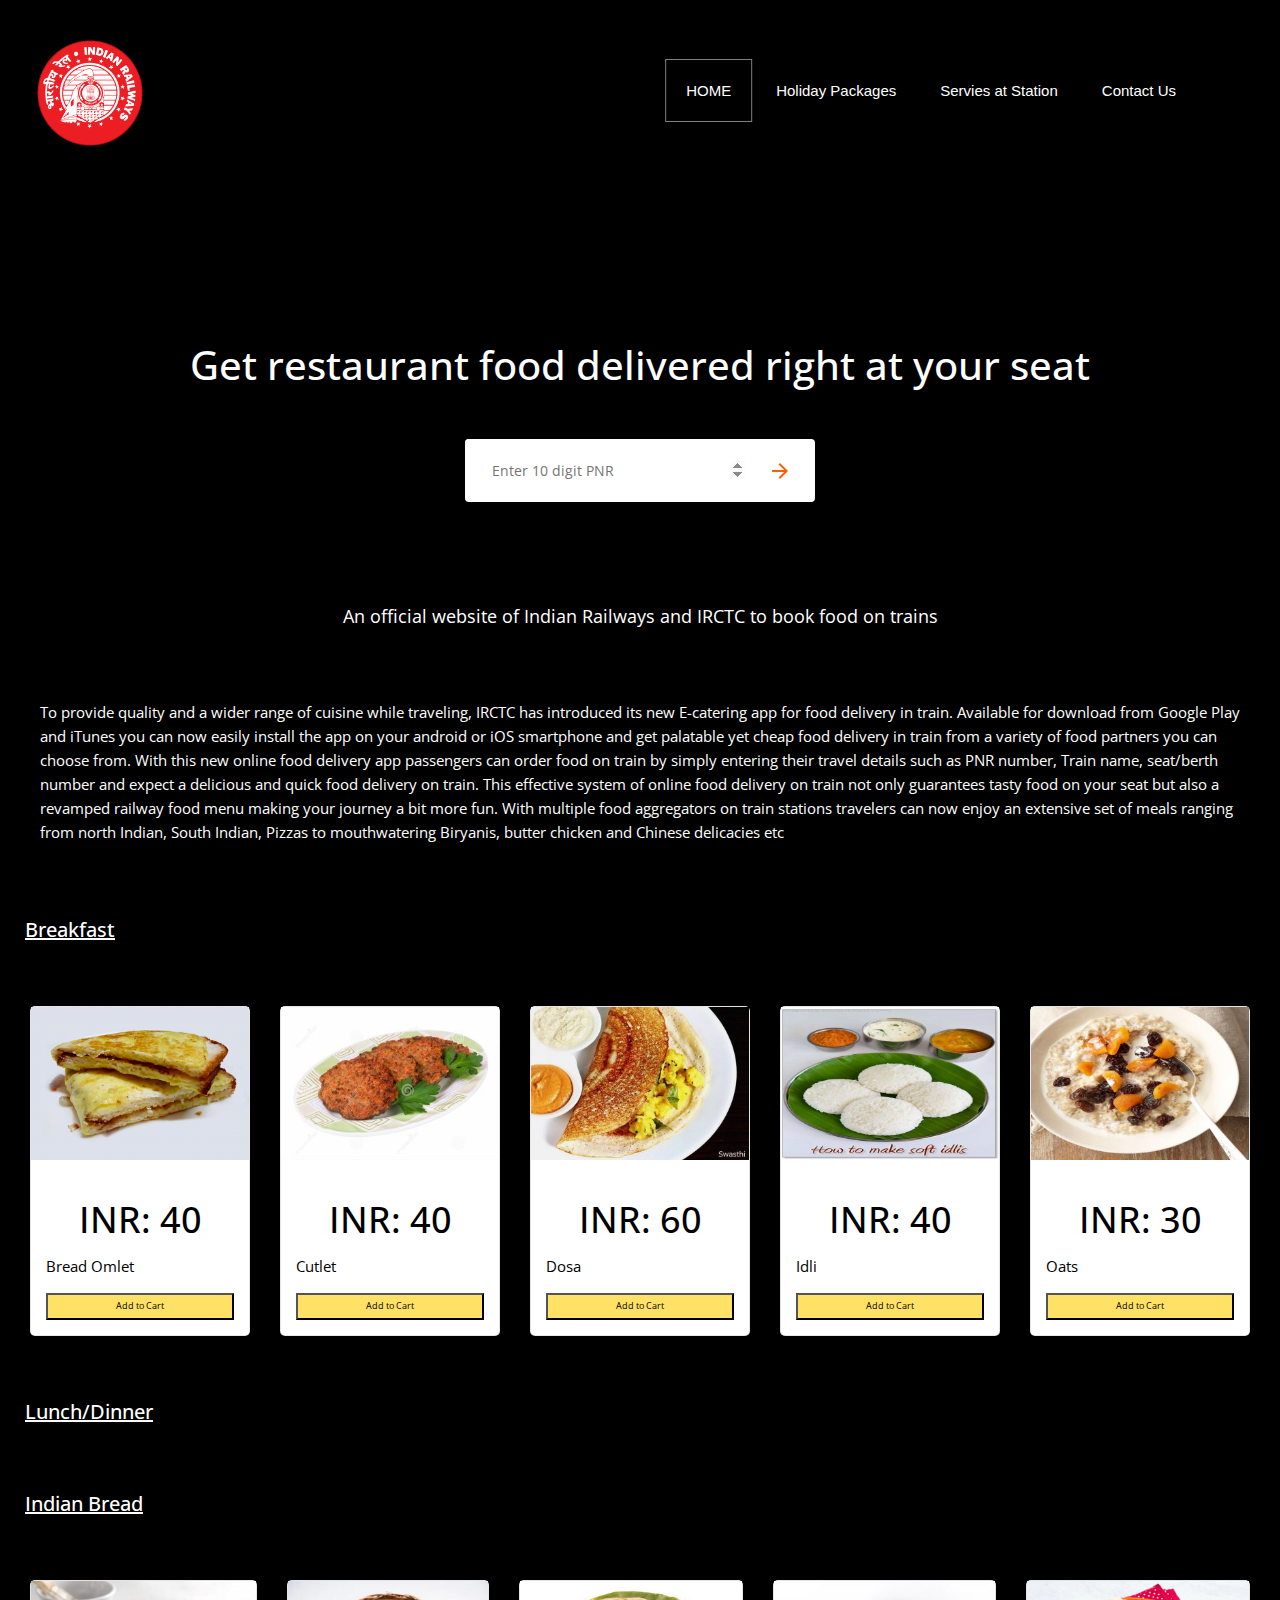
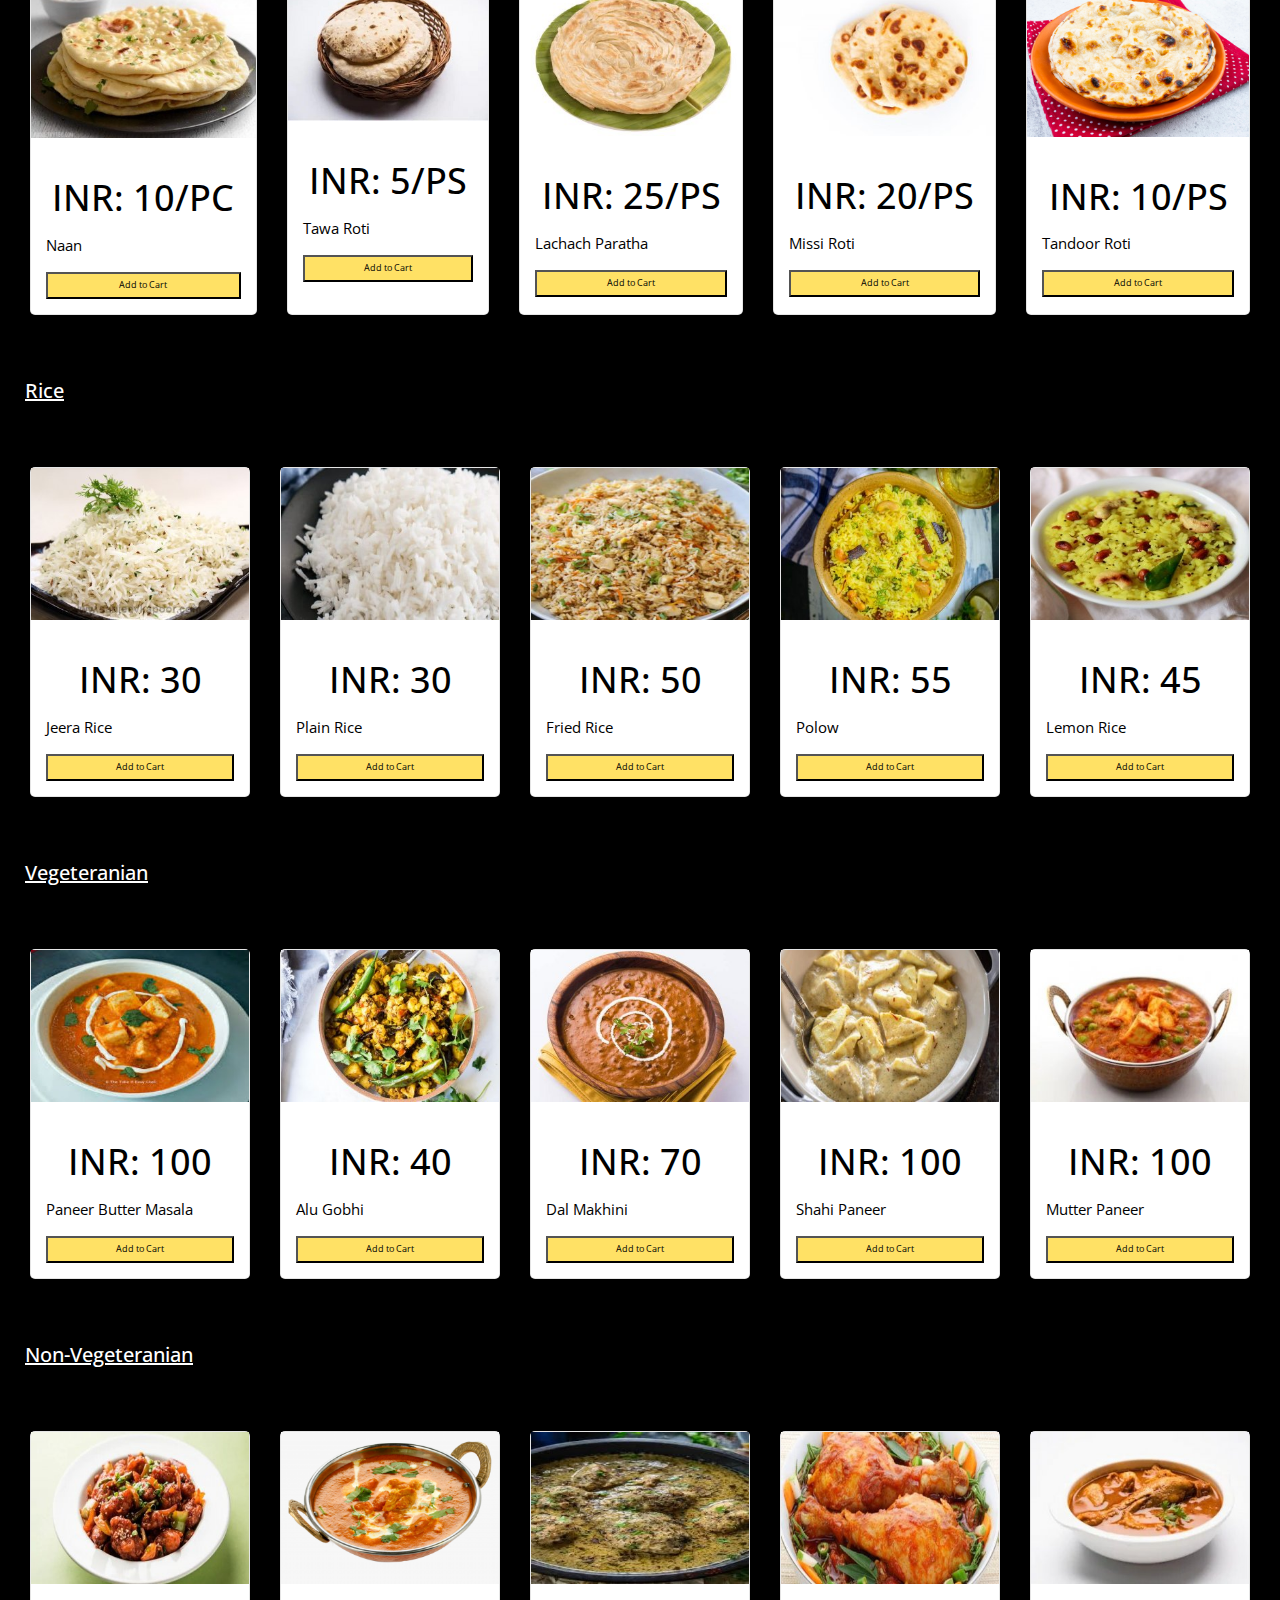
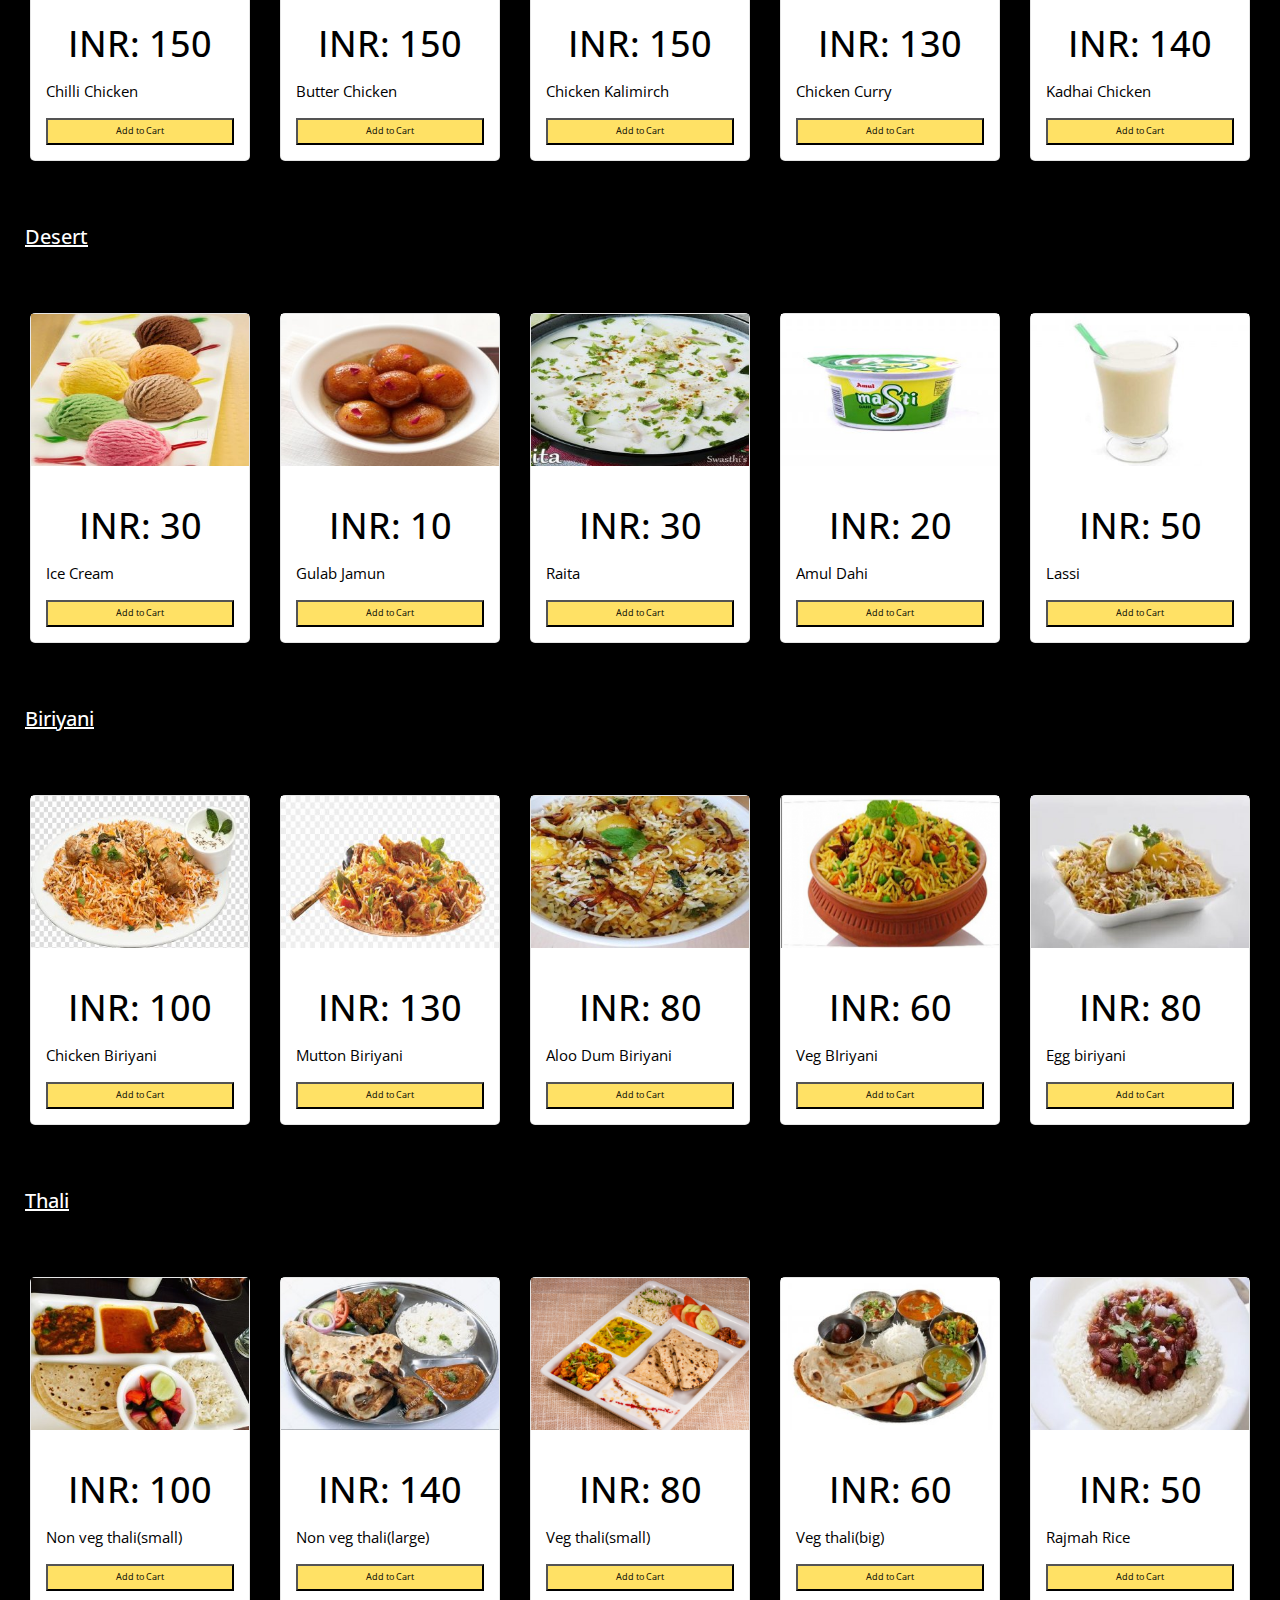
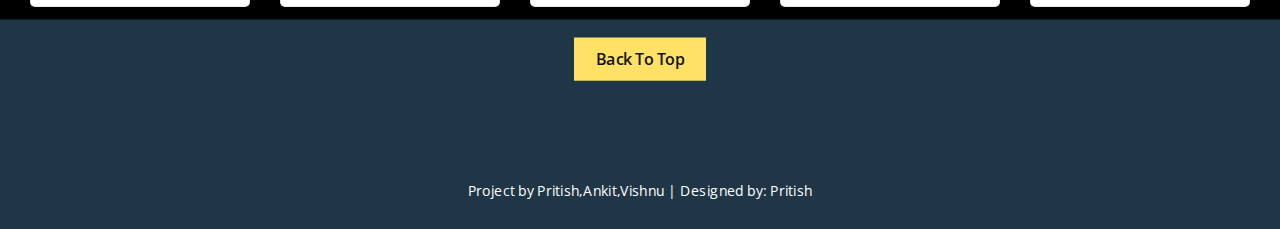
<file: meals.html>
<!DOCTYPE html>
<html>
<head>
    <title>Meals</title>
    <link href="css/meals.css" rel="stylesheet" type="text/css">
    <link rel="stylesheet" href="https://stackpath.bootstrapcdn.com/bootstrap/4.4.1/css/bootstrap.min.css" integrity="sha384-Vkoo8x4CGsO3+Hhxv8T/Q5PaXtkKtu6ug5TOeNV6gBiFeWPGFN9MuhOf23Q9Ifjh" crossorigin="anonymous"> 
     <link rel="stylesheet" href="css/datepicker.css">
    <meta name="description" content="">
        <meta name="viewport" content="width=device-width, initial-scale=1">
        <link rel="apple-touch-icon" href="apple-touch-icon.png">

        <link rel="stylesheet" href="css/bootstrap.min.css">
        <link rel="stylesheet" href="css/bootstrap-theme.min.css">
        <link rel="stylesheet" href="css/fontAwesome.css">
        <link rel="stylesheet" href="css/hero-slider.css">
        <link rel="stylesheet" href="css/owl-carousel.css">
        <link rel="stylesheet" href="css/datepicker.css">
        <link rel="stylesheet" href="css/tooplate-style.css">
    <link rel="stylesheet" href="css/slideshow.css">

        <link href="https://fonts.googleapis.com/css?family=Open+Sans:300,400,600,700,800" rel="stylesheet">

    <meta name="viewport" content="width=device-width, initial-scale=1">    

        <script src="js/vendor/modernizr-2.8.3-respond-1.4.2.min.js"></script>
    

</head> 
<body style="background-color:black;">
    
    
        <header>
        
    <div class="row">
        <div class="logo">
        <img src="Photos/Indian-Railways-01.png">
        </div>
            
    <ul class="main-nav">    
        <li class="active"><a href="index.html"> HOME </a></li>
        
        <li><a href="packages.html"> Holiday Packages</a></li>
        <li><a href="services%20at%20staions.html.html"> Servies at Station </a></li>
        <li><a href="contact.html"> Contact Us </a></li>
        
    </ul>    
        
    </div>
            
            
            
    <!-------------//maincontent------------------>
            
            
            
            
            
        <section class="container-pnr" style="background-image: url(&quot;https://da0h8q1d82awj.cloudfront.net/static/assets/images/desktop-backgrounds/9.jpg&quot;);">
                <div class="caption-upper">
                    Get restaurant food delivered right at your seat
                </div>
                <div class="pnrDiv">
                    <input placeholder="Enter 10 digit PNR" aria-label="Enter 10 digit PNR" type="number" min="1000000000" max="9999999999" autofocus="">
                    <button type="button" class="icon-pnr" aria-label="search">
                        <svg fill="#ff5f00" height="24" viewBox="0 0 24 24" width="24" xmlns="http://www.w3.org/2000/svg">
                            <path d="M0 0h24v24H0z" fill="none"></path>
                            <path d="M12 4l-1.41 1.41L16.17 11H4v2h12.17l-5.58 5.59L12 20l8-8z"></path>
                        </svg>
                    </button>
                </div>
                <div class="caption-bottom">An official website of Indian Railways and IRCTC to book food on trains</div>
            </section>
            
            
            
            <div class="paragraph">
            <p>To provide quality and a wider range of cuisine while traveling, IRCTC has introduced its new E-catering app for food delivery in train. Available for download from Google Play and iTunes you can now easily install the app on your android or iOS smartphone and get palatable yet cheap food delivery in train from a variety of food partners you can choose from.

            With this new online food delivery app passengers can order food on train by simply entering their travel details such as PNR number, Train name, seat/berth number and expect a delicious and quick food delivery on train. This effective system of online food delivery on train not only guarantees tasty food on your seat but also a revamped railway food menu making your journey a bit more fun. With multiple food aggregators on train stations travelers can now enjoy an extensive set of meals ranging from north Indian, South Indian, Pizzas to mouthwatering Biryanis, butter chicken and Chinese delicacies etc</p>
          </div> 
        <div class="container-grid">
         <h4>Breakfast</h4>
         
           <div class="gridwrapper">
             <div class="cards">
               <div class="img-grid">
                 <img src="Photos/breadomellete.png">
                 </div>
                 <div class="content-grid">
                 <h1>INR: 40</h1>
                     <p>Bread Omlet</p>
                     <button>Add to Cart</button>
                 </div>
               </div>
               <div class="cards">
               <div class="img-grid">
                 <img src="Photos/cutlet.jpg">
                 </div>
                 <div class="content-grid">
                 <h1>INR: 40</h1>
                     <p>Cutlet</p>
                     <button>Add to Cart</button>
                 </div>
               </div>
               <div class="cards">
               <div class="img-grid">
                 <img src="Photos/dosa.jpg">
                 </div>
                 <div class="content-grid">
                 <h1>INR: 60</h1>
                     <p>Dosa</p>
                     <button>Add to Cart</button>
                 </div>
               </div>
               <div class="cards">
               <div class="img-grid">
                 <img src="Photos/idli.jpg">
                 </div>
                 <div class="content-grid">
                 <h1>INR: 40</h1>
                     <p>Idli</p>
                     <button>Add to Cart</button>
                 </div>
               </div>
               <div class="cards">
               <div class="img-grid">
                 <img src="Photos/oats.jpg">
                 </div>
                 <div class="content-grid">
                 <h1>INR: 30</h1>
                     <p>Oats</p>
                     <button>Add to Cart</button>
                 </div>
               </div>
            </div>
            
               
               
               
            <div class="container-grid">   
               <h4>Lunch/Dinner</h4>
               <h4>Indian Bread</h4>
         
           <div class="gridwrapper">
               <div class="cards">
               <div class="img-grid"4>
                 <img src="Photos/nun.jpg">
                 </div>
                 <div class="content-grid">
                 <h1>INR: 10/pc</h1>
                     <p>Naan</p>
                     <button>Add to Cart</button>
                 </div>
               </div>
               <div class="cards">
               <div class="img-grid">
                 <img src="Photos/tavaroti.jpg">
                 </div>
                 <div class="content-grid">
                 <h1>INR: 5/ps</h1>
                     <p>Tawa Roti</p>
                     <button>Add to Cart</button>
                 </div>
               </div>
               <div class="cards">
               <div class="img-grid">
                 <img src="Photos/lachaha%20paratha.jpg">
                 </div>
                 <div class="content-grid">
                 <h1>INR: 25/ps</h1>
                     <p>Lachach Paratha</p>
                     <button>Add to Cart</button>
                 </div>
               </div>
               <div class="cards">
               <div class="img-grid">
                 <img src="Photos/missiroti.jpg">
                 </div>
                 <div class="content-grid">
                 <h1>INR: 20/ps</h1>
                     <p>Missi Roti</p>
                     <button>Add to Cart</button>
                 </div>
               </div>
               <div class="cards">
               <div class="img-grid">
                 <img src="Photos/tandooriroti.jpg">
                 </div>
                 <div class="content-grid">
                 <h1>INR: 10/ps</h1>
                     <p>Tandoor Roti</p>
                     <button>Add to Cart</button>
                 </div>
               </div>
            </div>
            </div>
         
         
         
         
         
         <div class="container-grid">
         <h4>Rice</h4>
               <div class="container-grid">
                   <div class="gridwrapper">
               
                   
                   
               <div class="cards">
               <div class="img-grid">
                 <img src="Photos/JeeraRice.jpg">
                 </div>
                 <div class="content-grid">
                 <h1>INR: 30</h1>
                     <p>Jeera Rice</p>
                     <button>Add to Cart</button>
                 </div>
               </div>
               <div class="cards">
               <div class="img-grid">
                 <img src="Photos/rice.jpg">
                 </div>
                 <div class="content-grid">
                 <h1>INR: 30</h1>
                     <p>Plain Rice</p>
                     <button>Add to Cart</button>
                 </div>
               </div>
               <div class="cards">
               <div class="img-grid">
                 <img src="Photos/friedrice.jpg">
                 </div>
                 <div class="content-grid">
                 <h1>INR: 50</h1>
                     <p>Fried Rice</p>
                     <button>Add to Cart</button>
                 </div>
               </div>
               <div class="cards">
               <div class="img-grid">
                 <img src="Photos/polow.jpg">
                 </div>
                 <div class="content-grid">
                 <h1>INR: 55</h1>
                     <p>Polow</p>
                     <button>Add to Cart</button>
                 </div>
               </div>
               <div class="cards">
               <div class="img-grid">
                 <img src="Photos/lemonrice.jpg">
                 </div>
                 <div class="content-grid">
                 <h1>INR: 45</h1>
                     <p>Lemon Rice</p>
                     <button>Add to Cart</button>
                 </div>
               </div>
            </div>
        </div>
    </div>
                       
                       
        <div class="container-grid">         
            <h4>Vegeteranian</h4>
         
           <div class="gridwrapper">
                    <div class="cards">
               <div class="img-grid">
                 <img src="Photos/buttermasala.jpg">
                 </div>
                 <div class="content-grid">
                 <h1>INR: 100</h1>
                     <p>Paneer Butter Masala</p>
                     <button>Add to Cart</button>
                 </div>
               </div>
                       <div class="cards">
               <div class="img-grid">
                 <img src="Photos/aloogobi.jpg">
                 </div>
                 <div class="content-grid">
                 <h1>INR: 40</h1>
                     <p>Alu Gobhi</p>
                     <button>Add to Cart</button>
                 </div>
               </div>
                       <div class="cards">
               <div class="img-grid">
                 <img src="Photos/dalmakhini.jpg">
                 </div>
                 <div class="content-grid">
                 <h1>INR: 70</h1>
                     <p>Dal Makhini</p>
                     <button>Add to Cart</button>
                 </div>
               </div>
                       <div class="cards">
               <div class="img-grid">
                 <img src="Photos/ShahiPaneer.jpg">
                 </div>
                 <div class="content-grid">
                 <h1>INR: 100</h1>
                     <p>Shahi Paneer</p>
                     <button>Add to Cart</button>
                 </div>
               </div>
                       <div class="cards">
               <div class="img-grid">
                 <img src="Photos/mutterpaneer.jpg">
                 </div>
                 <div class="content-grid">
                 <h1>INR: 100</h1>
                     <p>Mutter Paneer</p>
                     <button>Add to Cart</button>
                 </div>
               </div>
             </div>
         </div>
         
         
               
         
         
         
         
         
         
         <div class="container-grid">
         <h4>Non-Vegeteranian</h4>
               <div class="container-grid">
                   <div class="gridwrapper">
               
                   
                   
               <div class="cards">
               <div class="img-grid">
                 <img src="Photos/chillichicken.jpg">
                 </div>
                 <div class="content-grid">
                 <h1>INR: 150</h1>
                     <p>Chilli Chicken</p>
                     <button>Add to Cart</button>
                 </div>
               </div>
               <div class="cards">
               <div class="img-grid">
                 <img src="Photos/butterchicken.png">
                 </div>
                 <div class="content-grid">
                 <h1>INR: 150</h1>
                     <p>Butter Chicken</p>
                     <button>Add to Cart</button>
                 </div>
               </div>
               <div class="cards">
               <div class="img-grid">
                 <img src="Photos/kalimirchchicken.jpg">
                 </div>
                 <div class="content-grid">
                 <h1>INR: 150</h1>
                     <p>Chicken Kalimirch</p>
                     <button>Add to Cart</button>
                 </div>
               </div>
               <div class="cards">
               <div class="img-grid">
                 <img src="Photos/chickencurrymasala.jpg">
                 </div>
                 <div class="content-grid">
                 <h1>INR: 130</h1>
                     <p>Chicken Curry</p>
                     <button>Add to Cart</button>
                 </div>
               </div>
               <div class="cards">
               <div class="img-grid">
                 <img src="Photos/kadhaichicken.jpg">
                 </div>
                 <div class="content-grid">
                 <h1>INR: 140</h1>
                     <p>Kadhai Chicken</p>
                     <button>Add to Cart</button>
                 </div>
               </div>
               </div>
             </div>
            </div>
                       
                       
        <div class="container-grid">             
        <h4>Desert</h4>
         
           <div class="gridwrapper">
                    <div class="cards">
               <div class="img-grid">
                 <img src="Photos/ice.jpg">
                 </div>
                 <div class="content-grid">
                 <h1>INR: 30</h1>
                     <p>Ice Cream</p>
                     <button>Add to Cart</button>
                 </div>
               </div>
                       <div class="cards">
               <div class="img-grid">
                 <img src="Photos/gulab.jpg">
                 </div>
                 <div class="content-grid">
                 <h1>INR: 10</h1>
                     <p>Gulab Jamun</p>
                     <button>Add to Cart</button>
                 </div>
               </div>
                       <div class="cards">
               <div class="img-grid">
                 <img src="Photos/raita.jpg">
                 </div>
                 <div class="content-grid">
                 <h1>INR: 30</h1>
                     <p>Raita</p>
                     <button>Add to Cart</button>
                 </div>
               </div>
                       <div class="cards">
               <div class="img-grid">
                 <img src="Photos/amu.jpg">
                 </div>
                 <div class="content-grid">
                 <h1>INR: 20</h1>
                     <p>Amul Dahi</p>
                     <button>Add to Cart</button>
                 </div>
               </div>
                <div class="cards">
               <div class="img-grid">
                 <img src="Photos/lassi.jpg">
                 </div>
                 <div class="content-grid">
                 <h1>INR: 50</h1>
                     <p>Lassi</p>
                     <button>Add to Cart</button>
                 </div>
               </div>
             </div>
         </div>
            
            
            
            
            
       <div class="container-grid">             
         <h4>Biriyani</h4>
         
           <div class="gridwrapper">
                    <div class="cards">
               <div class="img-grid">
                 <img src="Photos/chickenbiriyani.jpg">
                 </div>
                 <div class="content-grid">
                 <h1>INR: 100</h1>
                     <p>Chicken Biriyani</p>
                     <button>Add to Cart</button>
                 </div>
               </div>
                       <div class="cards">
               <div class="img-grid">
                 <img src="Photos/muttonbiryani.jpg">
                 </div>
                 <div class="content-grid">
                 <h1>INR: 130</h1>
                     <p>Mutton Biriyani</p>
                     <button>Add to Cart</button>
                 </div>
               </div>
                       <div class="cards">
               <div class="img-grid">
                 <img src="Photos/aloobiryani.jpg">
                 </div>
                 <div class="content-grid">
                 <h1>INR: 80</h1>
                     <p>Aloo Dum Biriyani</p>
                     <button>Add to Cart</button>
                 </div>
               </div>
                       <div class="cards">
               <div class="img-grid">
                 <img src="Photos/vegbiryani.png">
                 </div>
                 <div class="content-grid">
                 <h1>INR: 60</h1>
                     <p>Veg BIriyani</p>
                     <button>Add to Cart</button>
                 </div>
               </div>
                <div class="cards">
               <div class="img-grid">
                 <img src="Photos/egg-biryani.jpg">
                 </div>
                 <div class="content-grid">
                 <h1>INR: 80</h1>
                     <p>Egg biriyani</p>
                     <button>Add to Cart</button>
                 </div>
               </div>
             </div>
         </div>
            
            
            
            
            
            
                 
       <div class="container-grid">             
         <h4>Thali</h4>
         
           <div class="gridwrapper">
                    <div class="cards">
               <div class="img-grid">
                 <img src="Photos/nonvegthali.jpg">
                 </div>
                 <div class="content-grid">
                 <h1>INR: 100</h1>
                     <p>Non veg thali(small)</p>
                     <button>Add to Cart</button>
                 </div>
               </div>
                       <div class="cards">
               <div class="img-grid">
                 <img src="Photos/nonvegthalibig.jpg">
                 </div>
                 <div class="content-grid">
                 <h1>INR: 140</h1>
                     <p>Non veg thali(large)</p>
                     <button>Add to Cart</button>
                 </div>
               </div>
                       <div class="cards">
               <div class="img-grid">
                 <img src="Photos/vegthali.png">
                 </div>
                 <div class="content-grid">
                 <h1>INR: 80</h1>
                     <p>Veg thali(small)</p>
                     <button>Add to Cart</button>
                 </div>
               </div>
                       <div class="cards">
               <div class="img-grid">
                 <img src="Photos/bigvegthali.jpg">
                 </div>
                 <div class="content-grid">
                 <h1>INR: 60</h1>
                     <p>Veg thali(big)</p>
                     <button>Add to Cart</button>
                 </div>
               </div>
                <div class="cards">
               <div class="img-grid">
                 <img src="Photos/rajmahchawal.jpg">
                 </div>
                 <div class="content-grid">
                 <h1>INR: 50</h1>
                     <p>Rajmah Rice</p>
                     <button>Add to Cart</button>
                 </div>
               </div>
             </div>
         </div>
               
              
              
              
              
              
              
    
            
            
    <!--------------//footer--------------->
            
            
            
            
    <footer>
        <div class="container">
            <div class="row">
                <div class="col-md-12">
                    <div class="primary-button">
                        <a href="#" class="scroll-top">Back To Top</a>
                    </div>
                </div>
               
                <div class="col-md-12">
                    <p>Project by Pritish,Ankit,Vishnu
                
                | Designed by: Pritish</p>
                </div>
            </div>
        </div>
    </footer>
              
              
              
              
              
              
              
              
              
              
              
              
                      <script src="//ajax.googleapis.com/ajax/libs/jquery/1.11.2/jquery.min.js"></script>
    <script>window.jQuery || document.write('<script src="js/vendor/jquery-1.11.2.min.js"><\/script>')</script>

    <script src="js/vendor/bootstrap.min.js"></script>
    
    <script src="js/datepicker.js"></script>
    <script src="js/plugins.js"></script>
    <script src="js/main.js"></script>

    <script src="http://ajax.googleapis.com/ajax/libs/jquery/1.10.2/jquery.min.js" type="text/javascript"></script>
            

</body>    
</html>
</file>
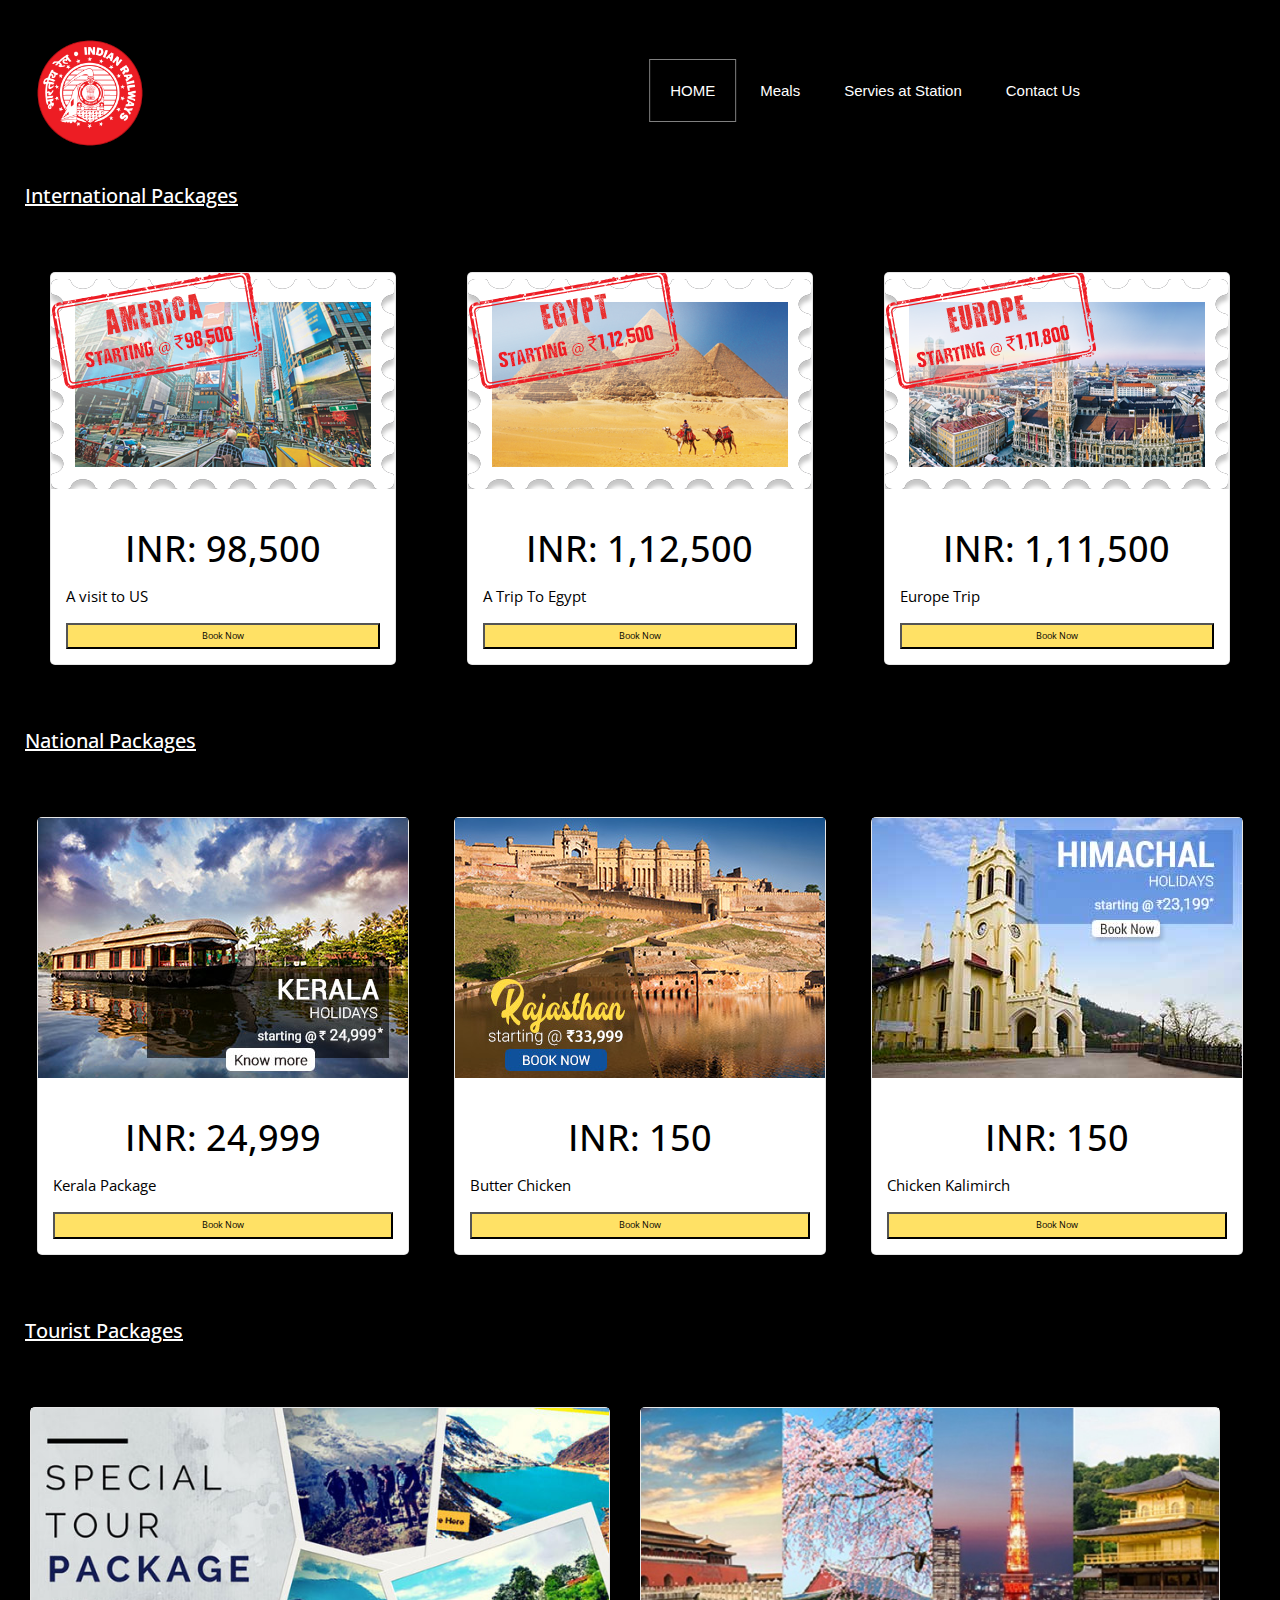
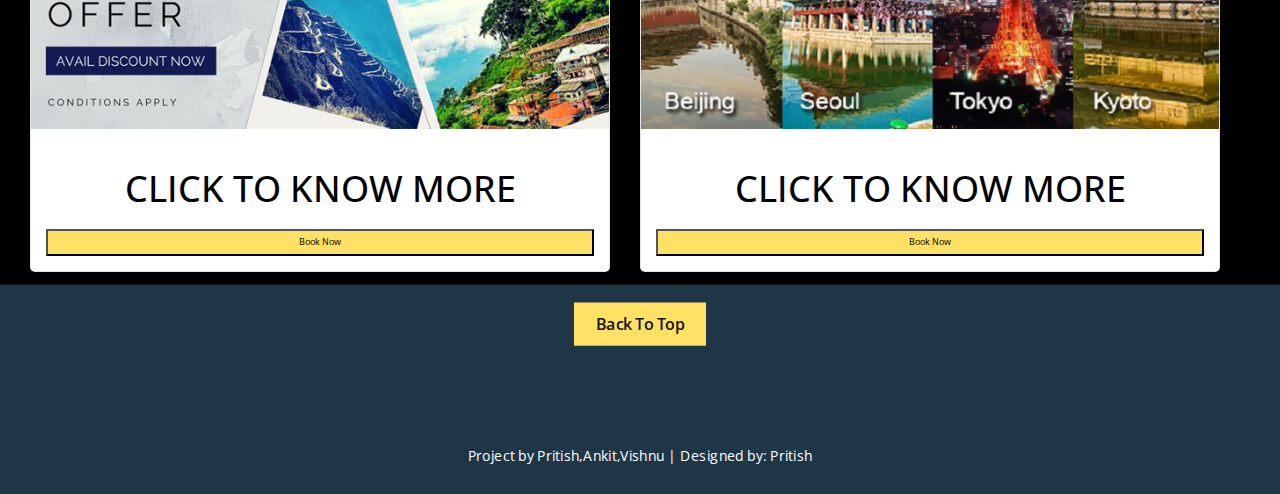
<file: packages.html>
<!DOCTYPE html>
<html>
<head>
    <title>Packages</title>
    <link href="css/packages.css" rel="stylesheet" type="text/css">
    <link rel="stylesheet" href="https://stackpath.bootstrapcdn.com/bootstrap/4.4.1/css/bootstrap.min.css" integrity="sha384-Vkoo8x4CGsO3+Hhxv8T/Q5PaXtkKtu6ug5TOeNV6gBiFeWPGFN9MuhOf23Q9Ifjh" crossorigin="anonymous"> 
     <link rel="stylesheet" href="css/datepicker.css">
    <meta name="description" content="">
        <meta name="viewport" content="width=device-width, initial-scale=1">
        <link rel="apple-touch-icon" href="apple-touch-icon.png">

        <link rel="stylesheet" href="css/bootstrap.min.css">
        <link rel="stylesheet" href="css/bootstrap-theme.min.css">
        <link rel="stylesheet" href="css/fontAwesome.css">
        <link rel="stylesheet" href="css/hero-slider.css">
        <link rel="stylesheet" href="css/owl-carousel.css">
        <link rel="stylesheet" href="css/datepicker.css">
        <link rel="stylesheet" href="css/tooplate-style.css">
    <link rel="stylesheet" href="css/slideshow.css">

        <link href="https://fonts.googleapis.com/css?family=Open+Sans:300,400,600,700,800" rel="stylesheet">

    <meta name="viewport" content="width=device-width, initial-scale=1">    

        <script src="js/vendor/modernizr-2.8.3-respond-1.4.2.min.js"></script>
    

</head> 
<body style="background-color:black;">
    
    
        <header>
        
    <div class="row">
        <div class="logo">
        <img src="Photos/Indian-Railways-01.png">
        </div>
            
    <ul class="main-nav">    
        <li class="active"><a href="index.html"> HOME </a></li>
        <li><a href="meals.html"> Meals</a></li>
        <li><a href="services%20at%20staions.html.html"> Servies at Station </a></li>
        <li><a href="contact.html"> Contact Us </a></li>

    </ul>    
        
    </div>
            
            
            <!-------------//maincontent------------->
            
            
            
            
            
          <div class="container-grid">
         <h4>International Packages</h4>
               <div class="container-grid">
                   <div class="gridwrapper">
               
                   
                   
               <div class="cards">
               <div class="img-grid">
                 <img src="Photos/america.png">
                 </div>
                 <div class="content-grid">
                 <h1>INR: 98,500</h1>
                     <p>A visit to US</p>
                     <button>Book Now</button>
                 </div>
               </div>
               <div class="cards">
               <div class="img-grid">
                 <img src="Photos/egypt.png" >
                 </div>
                 <div class="content-grid">
                 <h1>INR: 1,12,500</h1>
                     <p>A Trip To Egypt</p>
                     <button>Book Now</button>
                 </div>
               </div>
               <div class="cards">
               <div class="img-grid">
                 <img src="Photos/europe.png">
                 </div>
                 <div class="content-grid">
                 <h1>INR: 1,11,500</h1>
                     <p>Europe Trip</p>
                     <button>Book Now</button>
                 </div>
               </div>
        
               </div>
             </div>
            </div>  
            
            
            
            
            <div class="container-grid">
         <h4>National Packages</h4>
               <div class="container-grid">
                   <div class="gridwrapper">
               
                   
                   
               <div class="cards">
               <div class="img-grid">
                 <img src="Photos/1-kerala-dec-12.jpg">
                 </div>
                 <div class="content-grid">
                 <h1>INR: 24,999</h1>
                     <p>Kerala Package</p>
                     <button>Book Now</button>
                 </div>
               </div>
               <div class="cards">
               <div class="img-grid">
                 <img src="Photos/rajasthan-370-260-dec.jpg">
                 </div>
                 <div class="content-grid">
                 <h1>INR: 150</h1>
                     <p>Butter Chicken </p>
                     <button>Book Now</button>
                 </div>
               </div>
               <div class="cards">
               <div class="img-grid">
                 <img src="Photos/web_himachal_31aug.jpg">
                 </div>
                 <div class="content-grid">
                 <h1>INR: 150</h1>
                     <p>Chicken Kalimirch</p>
                     <button>Book Now</button>
                 </div>
               </div>
  
  
               </div>
             </div>
            </div>
            
            
            
            
            
            <div class="container-grid">
         <h4>Tourist Packages</h4>
               <div class="container-grid">
                   <div class="gridwrapper">
               
                   
                   
               <div class="cards">
               <div class="img-grid">
                 <img src="Photos/special-tour-packages.jpg">
                 </div>
                 <div class="content-grid">
                 <h1>Click To Know More</h1>
                     <p></p>
                     <button>Book Now</button>
                 </div>
               </div>
               <div class="cards">
               <div class="img-grid">
                 <img src="Photos/Front-Page.jpg">
                 </div>
                 <div class="content-grid">
                 <h1>Click TO Know More</h1>
                     <p></p>
                     <button>Book Now</button>
                 </div>
               </div>

               </div>
             </div>
            </div>
            
            
            
            
            
            
            
            
            
            
            
            
            
            
            
            
            
            
            
            
            
            
            
            
            
            
            
                    
    <!--------------//footer--------------->
            
            
            
            
    <footer>
        <div class="container">
            <div class="row">
                <div class="col-md-12">
                    <div class="primary-button">
                        <a href="#" class="scroll-top">Back To Top</a>
                    </div>
                </div>
               
                <div class="col-md-12">
                    <p>Project by Pritish,Ankit,Vishnu
                
                | Designed by: Pritish</p>
                </div>
            </div>
        </div>
    </footer>
              
              
              
              
              
              
              
              
              
              
              
              
                      <script src="//ajax.googleapis.com/ajax/libs/jquery/1.11.2/jquery.min.js"></script>
    <script>window.jQuery || document.write('<script src="js/vendor/jquery-1.11.2.min.js"><\/script>')</script>

    <script src="js/vendor/bootstrap.min.js"></script>
    
    <script src="js/datepicker.js"></script>
    <script src="js/plugins.js"></script>
    <script src="js/main.js"></script>

    <script src="http://ajax.googleapis.com/ajax/libs/jquery/1.10.2/jquery.min.js" type="text/javascript"></script>
            

</body>    
</html>
</file>
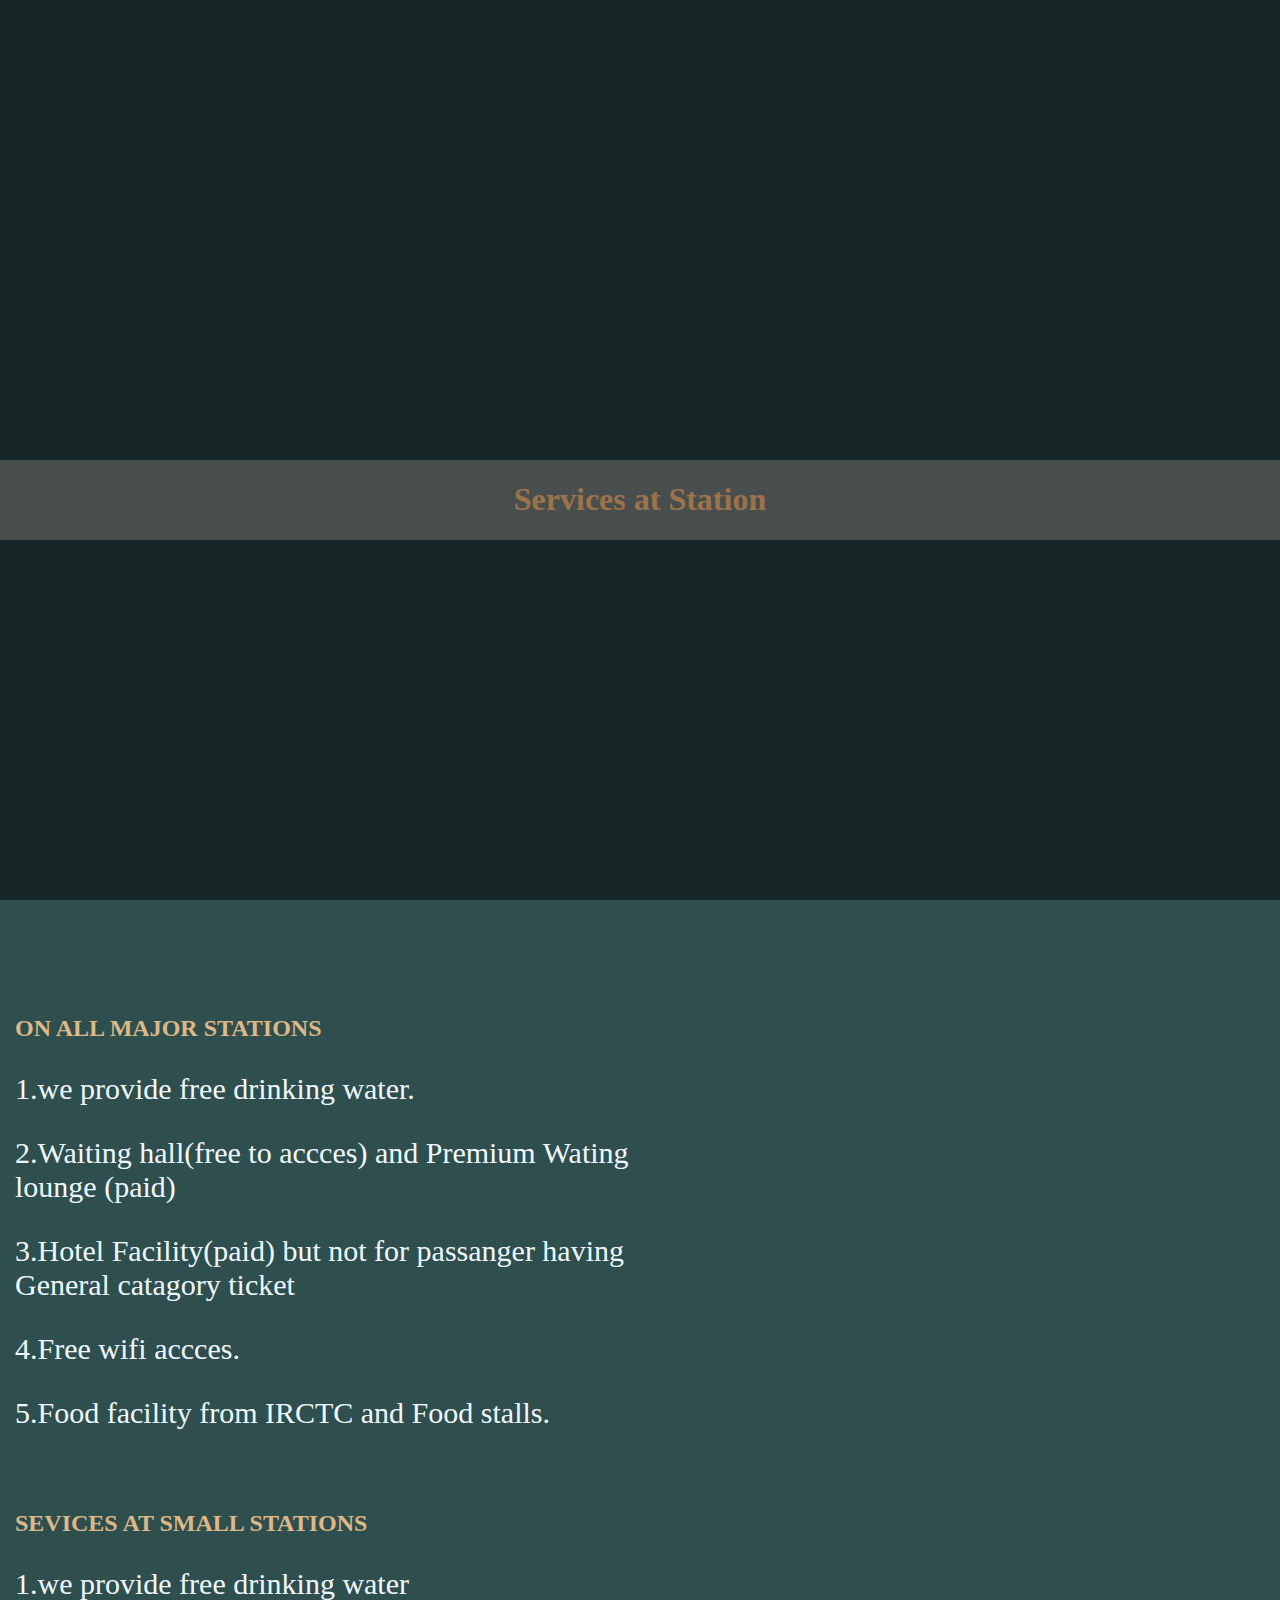
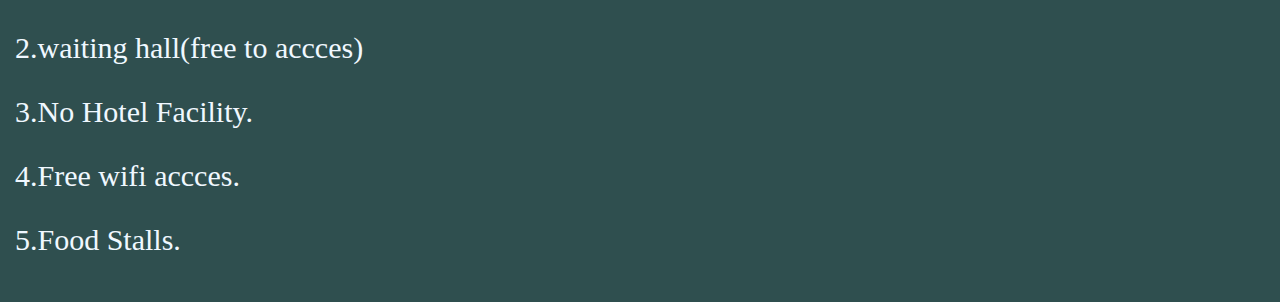
<file: services at staions.html.html>
<!DOCTYPE html>
<html lang="en">
<head>
<title>SERVICES</title>
<meta charset="utf-8">
<meta name="viewport" content="width=device-width, initial-scale=1">
<link rel="stylesheet" href="services/style.css">
</head>
<body style="background-color:darkslategray">

<div class="header">
  


</div>
    <div class="container">
    <div class="texto">
    <h1>Services at Station </h1>
    </div>
    </div>
<div class="row">
  <div class="column">
  <h2>ON ALL MAJOR STATIONS</h2>
    <p>1.we provide free drinking water.</p>
	<p>2.Waiting hall(free to accces) and Premium Wating lounge (paid)</p>
	<p class="thick">3.Hotel Facility(paid) but not for passanger having General catagory ticket <p> 
	<p>4.Free wifi accces.<p> 
	<p>5.Food facility from IRCTC and Food stalls.</p>
  </div>
  
  <div class="column">
    <h2>SEVICES AT SMALL STATIONS</h2>
    <p>1.we provide free drinking water<p> 
	<p>2.waiting hall(free to accces)<p> 
	<p>3.No Hotel Facility.<p> 
	<p>4.Free wifi accces.<p> 
	<p>5.Food Stalls.</p>
  </div>
  
 

</body>
</html>
</file>
<file: css/meals.css>
*{
    margin: auto;
    
    padding: auto;
    
}

body
{
    font-family: sans-serif;
    color: white;
    
}
.row
{
    max-width: 1200px;
    margin: auto;
}

.main-nav
{ 
    float:right;
    transform: translate(20%,10%);
    list-style: none;
    margin-top: 50px;
    margin-left: 424px;
    
}
.main-nav li
{
    display: inline-grid;
    
}

.main-nav li.active a
{
    border: 1px solid grey;
    background-color:black;
    
}

.main-nav li a:hover
{
    border: 1px solid white;
    border-color: slategrey;
}


.main-nav li a
{
    color: white;
    text-decoration: none;
    padding: 20px  20px;
    font-family: "Roboto", sans-serif;
    font-size: 15px;
}





h1
{
    color: white;
    text-transform: uppercase;
    font-size: 70px;
    text-align: center;
    margin-top: 275px;
    
}
header
{
    background-image:linear-gradient(rgba(0,0,0,0.5),rgba(0,0,0,0.5)),url(https://media.giphy.com/media/cieDJ2Pd29jbi/giphy.gif);
    height: 100vh;
    background-size: cover;
    background-position: center;
}
.button
{
    margin-top: 30px;
    margin-left: 440px;
}

.btn
{
    border: 1px solid white;
    padding: 10px 30px;
    color: white;
    text-decoration: none;
    margin-right: 5px;
    font-family:sans-serif;
    font-size: 13px;
    text-transform: uppercase;
}
.btn-one
{
    background-color: darkorange;
    font-family: "Roboto", sans-serif;
}

.btn-two
{
    font-family: "Roboto", sans-serif;
}


.btn-two:hover
{
    background-color: darkorange;
    transition: all 0.5s ease-in;
    
        
}

.logo img
{
    width: 150px;
    height: auto;
    transform: translate(20%,12%);
}
.container{
    margin-top: 8%;
    margin: auto;
}
.inner{
    overflow: hidden;
}
.inner img{
    transition: all 1.5 ease;
}
.inner:hover img{
    transform: scale(1.5);
}
.row1 {
    margin: 25px;
    padding: 20px;
    text-align: center;
    padding-left: 20px;
}



.container-pnr {
    width: 100%;
    max-width: 1200px;
    margin: 30px auto;
    position: relative;
    height: 470px;
    
}
.caption-upper{
    color: white;
    font-size: 40px;
    font-weight: 500;
    text-align: center;
   padding-top: 156px;
}
.caption-bottom {
    font-size: 18px;
    color: #fff;
    bottom: 20px;
    position: absolute;
    width: 100%;
    text-align: center;
}

.pnrDiv{
    width: 350px;
    height: 63px;
    background: white;
    box-shadow: 0 4px 0 0 rgba(0,0,0,.32);
    margin: 46px auto 0;
    text-align: left;
    border-radius: 4px;
}
.pnrDiv input{
    width: calc(100% - 70px);
    padding-left: 27px;
    height: 62px;
    outline: none;
    border: none;
    border-radius: 4px 0 0 4px;
}

.icon-pnr {
    float: right;
    background-color: transparent;
    height: 63px;
    width: 70px;
    border: none;
    border-radius: 4px;
    outline: none;
    cursor: pointer;
}
button, input{
    font-size: 100%;
    line-height: 1.15;
    margin: 0;
}




















.paragraph p{
    color: white;
    padding: 20px;
    margin: 20px;
}

.container-grid h4{
    padding: 25px;
    font-size: 20px;
    float: left;
    color: white;
    text-decoration: underline;
    width: 100%;
}
.container-grid{
     width: 100%;
}
.gridwrapper{
    display: grid;
    justify-content:space-around;
    align-items:stretch;
    grid-template-columns: auto auto auto auto auto;
    padding: 30px;
    box-sizing: border-box;
    grid-gap: 30px;
}
.cards{
    display: block;
    width: 100%;
    color: black;
    background: white;
    border: 1px solid rgba(0,0,0,0.1);
    box-shadow: 0 0 5px rgba(0,0,0,1);
    border-radius: 5px;
    transition: 0.2s ease-in-out;
}
.cards:hover{
    box-shadow: 0 0 10px rgba(0,0,0,1);
     transition: 0.2s ease-in-out;
}
.img{
    width: 100%;
    height: 50%
}
.img-grid img{
    width: 100%;
    height: 100%;
    
}
.content-grid{
    padding: 15px;
    box-sizing: border-box;
    font-size: 9px;
}
.content-grid h1, content-grid p{
    color: #000;
    padding: 5px;
}
.content-grid button{
    padding: 5px;
    width: 100%;
    margin: 5px 0px 0px 0px ;
    background-color: #ffe165;
    cursor: pointer;  
}
@media screen and (max-width: 820px){
    .gridwrapper{
        height: 100%;
        display: grid;
        justify-content: center;
        align-items: center;
        grid-template-columns: auto auto;
        box-sizing: border-box;
    }
}
@media screen and (max-width: 520px){
    .gridwrapper{
        height: 100%;
        display: grid;
        justify-content: center;
        align-items: center;
        grid-template-columns: auto auto;
        box-sizing: border-box;
    }
}
</file>
<file: css/hero-slider.css>
/* -------------------------------- 

Primary style

-------------------------------- */
*, *::after, *::before {
  -webkit-box-sizing: border-box;
  -moz-box-sizing: border-box;
  box-sizing: border-box;
}

html {
  font-size: 62.5%;
}

body {
  font-family: "Open Sans", sans-serif;
  color: #2c343b;
  background-color: #f2f2f2;
}

a {
  color: #d44457;
  text-decoration: none;
}

img {
  max-width: 100%;
}

/* -------------------------------- 

Main Components 

-------------------------------- */
.cd-header {
  position: absolute;
  z-index: 2;
  top: 0;
  left: 0;
  width: 100%;
  height: 50px;
  background-color: #21272c;
  -webkit-font-smoothing: antialiased;
  -moz-osx-font-smoothing: grayscale;
}
@media only screen and (min-width: 768px) {
  .cd-header {
    height: 70px;
    background-color: transparent;
  }
}

#cd-logo {
  float: left;
  margin: 13px 0 0 5%;
}
#cd-logo img {
  display: block;
}
@media only screen and (min-width: 768px) {
  #cd-logo {
    margin: 23px 0 0 5%;
  }
}

.cd-primary-nav {
  /* mobile first - navigation hidden by default, triggered by tap/click on navigation icon */
  float: right;
  margin-right: 5%;
  width: 44px;
  height: 100%;
}
.cd-primary-nav ul {
  position: absolute;
  top: 0;
  left: 0;
  width: 100%;
  -webkit-transform: translateY(-100%);
  -moz-transform: translateY(-100%);
  -ms-transform: translateY(-100%);
  -o-transform: translateY(-100%);
  transform: translateY(-100%);
}
.cd-primary-nav ul.is-visible {
  box-shadow: 0 3px 8px rgba(0, 0, 0, 0.2);
  -webkit-transform: translateY(50px);
  -moz-transform: translateY(50px);
  -ms-transform: translateY(50px);
  -o-transform: translateY(50px);
  transform: translateY(50px);
}
.cd-primary-nav a {
  display: block;
  height: 50px;
  line-height: 50px;
  padding-left: 5%;
  background: #21272c;
  border-top: 1px solid #333c44;
  color: #ffffff;
}
@media only screen and (min-width: 768px) {
  .cd-primary-nav {
    /* reset navigation values */
    width: auto;
    height: auto;
    background: none;
  }
  .cd-primary-nav ul {
    position: static;
    width: auto;
    -webkit-transform: translateY(0);
    -moz-transform: translateY(0);
    -ms-transform: translateY(0);
    -o-transform: translateY(0);
    transform: translateY(0);
    line-height: 70px;
  }
  .cd-primary-nav ul.is-visible {
    -webkit-transform: translateY(0);
    -moz-transform: translateY(0);
    -ms-transform: translateY(0);
    -o-transform: translateY(0);
    transform: translateY(0);
  }
  .cd-primary-nav li {
    display: inline-block;
    margin-left: 1em;
  }
  .cd-primary-nav a {
    display: inline-block;
    height: auto;
    font-weight: 600;
    line-height: normal;
    background: transparent;
    padding: .6em 1em;
    border-top: none;
  }
}

/* -------------------------------- 

Slider

-------------------------------- */
.cd-hero {
  position: relative;
  -webkit-font-smoothing: antialiased;
  -moz-osx-font-smoothing: grayscale;
}

.cd-hero-slider {
  position: relative;
  height: 360px;
  overflow: hidden;
}
.cd-hero-slider li {
  position: absolute;
  top: 0;
  left: 0;
  width: 100%;
  height: 100%;
  -webkit-transform: translateX(100%);
  -moz-transform: translateX(100%);
  -ms-transform: translateX(100%);
  -o-transform: translateX(100%);
  transform: translateX(100%);
}
.cd-hero-slider li.selected {
  /* this is the visible slide */
  position: relative;
  -webkit-transform: translateX(0);
  -moz-transform: translateX(0);
  -ms-transform: translateX(0);
  -o-transform: translateX(0);
  transform: translateX(0);
}
.cd-hero-slider li.move-left {
  /* slide hidden on the left */
  -webkit-transform: translateX(-100%);
  -moz-transform: translateX(-100%);
  -ms-transform: translateX(-100%);
  -o-transform: translateX(-100%);
  transform: translateX(-100%);
}
.cd-hero-slider li.is-moving, .cd-hero-slider li.selected {
  /* the is-moving class is assigned to the slide which is moving outside the viewport */
  -webkit-transition: -webkit-transform 0.5s;
  -moz-transition: -moz-transform 0.5s;
  transition: transform 0.5s;
}
@media only screen and (min-width: 768px) {
  .cd-hero-slider {
    height: 500px;
  }
}
@media only screen and (min-width: 1170px) {
  .cd-hero-slider {
    height: 680px;
  }
}

/* -------------------------------- 

Single slide style

-------------------------------- */
.cd-hero-slider li {
  background-position: center center;
  background-size: cover;
  background-repeat: no-repeat;
}
.cd-hero-slider li:first-of-type {
  background-image: url(../img/slide_01.jpg);
}
.cd-hero-slider li:nth-of-type(2) {
  background-image: url(../img/slide_02.jpg);
}
.cd-hero-slider li:nth-of-type(3) {
  background-image: url(../img/slide_03.jpg);
}
.cd-hero-slider .cd-full-width,
.cd-hero-slider .cd-half-width {
  position: absolute;
  width: 100%;
  height: 100%;
  z-index: 1;
  left: 0;
  top: 0;
  /* this padding is used to align the text */
  padding-top: 150px;
  text-align: center;
  /* Force Hardware Acceleration in WebKit */
  -webkit-backface-visibility: hidden;
  backface-visibility: hidden;
  -webkit-transform: translateZ(0);
  -moz-transform: translateZ(0);
  -ms-transform: translateZ(0);
  -o-transform: translateZ(0);
  transform: translateZ(0);
}
.cd-hero-slider .cd-img-container {
  /* hide image on mobile device */
  display: none;
}
.cd-hero-slider .cd-img-container img {
  position: absolute;
  left: 50%;
  top: 50%;
  bottom: auto;
  right: auto;
  -webkit-transform: translateX(-50%) translateY(-50%);
  -moz-transform: translateX(-50%) translateY(-50%);
  -ms-transform: translateX(-50%) translateY(-50%);
  -o-transform: translateX(-50%) translateY(-50%);
  transform: translateX(-50%) translateY(-50%);
}
.cd-hero-slider .cd-bg-video-wrapper {
  /* hide video on mobile device */
  display: none;
  position: absolute;
  top: 0;
  left: 0;
  width: 100%;
  height: 100%;
  overflow: hidden;
}
.cd-hero-slider .cd-bg-video-wrapper video {
  /* you won't see this element in the html, but it will be injected using js */
  display: block;
  min-height: 100%;
  min-width: 100%;
  max-width: none;
  height: auto;
  width: auto;
  position: absolute;
  left: 50%;
  top: 50%;
  bottom: auto;
  right: auto;
  -webkit-transform: translateX(-50%) translateY(-50%);
  -moz-transform: translateX(-50%) translateY(-50%);
  -ms-transform: translateX(-50%) translateY(-50%);
  -o-transform: translateX(-50%) translateY(-50%);
  transform: translateX(-50%) translateY(-50%);
}
.cd-hero-slider h2, .cd-hero-slider p {
  text-shadow: 0 1px 3px rgba(0, 0, 0, 0.1);
  line-height: 1.2;
  margin: 0 auto 14px;
  color: #ffffff;
  width: 90%;
  max-width: 400px;
}
.cd-hero-slider h2 {
  font-size: 2.4rem;
}
.cd-hero-slider p {
  font-size: 1.4rem;
  line-height: 1.4;
}
.cd-hero-slider .cd-btn {
  display: inline-block;
  padding: 1.2em 1.4em;
  margin-top: .8em;
  background-color: rgba(212, 68, 87, 0.9);
  font-size: 1.3rem;
  font-weight: 700;
  letter-spacing: 1px;
  color: #ffffff;
  text-transform: uppercase;
  box-shadow: 0 3px 6px rgba(0, 0, 0, 0.1);
  -webkit-transition: background-color 0.2s;
  -moz-transition: background-color 0.2s;
  transition: background-color 0.2s;
}
.cd-hero-slider .cd-btn.secondary {
  background-color: rgba(22, 26, 30, 0.8);
}
.cd-hero-slider .cd-btn:nth-of-type(2) {
  margin-left: 1em;
}
.no-touch .cd-hero-slider .cd-btn:hover {
  background-color: #d44457;
}
.no-touch .cd-hero-slider .cd-btn.secondary:hover {
  background-color: #161a1e;
}
@media only screen and (min-width: 768px) {
  .cd-hero-slider .cd-full-width,
  .cd-hero-slider .cd-half-width {
    padding-top: 200px;
  }
  .cd-hero-slider .cd-bg-video-wrapper {
    display: block;
  }
  .cd-hero-slider .cd-half-width {
    width: 45%;
  }
  .cd-hero-slider .cd-half-width:first-of-type {
    left: 5%;
  }
  .cd-hero-slider .cd-half-width:nth-of-type(2) {
    right: 5%;
    left: auto;
  }
  .cd-hero-slider .cd-img-container {
    display: block;
  }
  .cd-hero-slider h2, .cd-hero-slider p {
    max-width: 520px;
  }
  .cd-hero-slider h2 {
    font-size: 2.4em;
    font-weight: 300;
  }
  .cd-hero-slider .cd-btn {
    font-size: 1.4rem;
  }
}
@media only screen and (min-width: 1170px) {
  .cd-hero-slider .cd-full-width,
  .cd-hero-slider .cd-half-width {
    padding-top: 250px;
  }
  .cd-hero-slider h2, .cd-hero-slider p {
    margin-bottom: 20px;
  }
  .cd-hero-slider h2 {
    font-size: 3.2em;
  }
  .cd-hero-slider p {
    font-size: 1.6rem;
  }
}

/* -------------------------------- 

Single slide animation

-------------------------------- */
@media only screen and (min-width: 768px) {
  .cd-hero-slider .cd-half-width {
    opacity: 0;
    -webkit-transform: translateX(40px);
    -moz-transform: translateX(40px);
    -ms-transform: translateX(40px);
    -o-transform: translateX(40px);
    transform: translateX(40px);
  }
  .cd-hero-slider .move-left .cd-half-width {
    -webkit-transform: translateX(-40px);
    -moz-transform: translateX(-40px);
    -ms-transform: translateX(-40px);
    -o-transform: translateX(-40px);
    transform: translateX(-40px);
  }
  .cd-hero-slider .selected .cd-half-width {
    /* this is the visible slide */
    opacity: 1;
    -webkit-transform: translateX(0);
    -moz-transform: translateX(0);
    -ms-transform: translateX(0);
    -o-transform: translateX(0);
    transform: translateX(0);
  }
  .cd-hero-slider .is-moving .cd-half-width {
    /* this is the slide moving outside the viewport 
    wait for the end of the transition on the <li> parent before set opacity to 0 and translate to 40px/-40px */
    -webkit-transition: opacity 0s 0.5s, -webkit-transform 0s 0.5s;
    -moz-transition: opacity 0s 0.5s, -moz-transform 0s 0.5s;
    transition: opacity 0s 0.5s, transform 0s 0.5s;
  }
  .cd-hero-slider li.selected.from-left .cd-half-width:nth-of-type(2),
  .cd-hero-slider li.selected.from-right .cd-half-width:first-of-type {
    /* this is the selected slide - different animation if it's entering from left or right */
    -webkit-transition: opacity 0.4s 0.2s, -webkit-transform 0.5s 0.2s;
    -moz-transition: opacity 0.4s 0.2s, -moz-transform 0.5s 0.2s;
    transition: opacity 0.4s 0.2s, transform 0.5s 0.2s;
  }
  .cd-hero-slider li.selected.from-left .cd-half-width:first-of-type,
  .cd-hero-slider li.selected.from-right .cd-half-width:nth-of-type(2) {
    /* this is the selected slide - different animation if it's entering from left or right */
    -webkit-transition: opacity 0.4s 0.4s, -webkit-transform 0.5s 0.4s;
    -moz-transition: opacity 0.4s 0.4s, -moz-transform 0.5s 0.4s;
    transition: opacity 0.4s 0.4s, transform 0.5s 0.4s;
  }
  .cd-hero-slider .cd-full-width h2,
  .cd-hero-slider .cd-full-width p,
  .cd-hero-slider .cd-full-width .cd-btn {
    opacity: 0;
    -webkit-transform: translateX(100px);
    -moz-transform: translateX(100px);
    -ms-transform: translateX(100px);
    -o-transform: translateX(100px);
    transform: translateX(100px);
  }
  .cd-hero-slider .move-left .cd-full-width h2,
  .cd-hero-slider .move-left .cd-full-width p,
  .cd-hero-slider .move-left .cd-full-width .cd-btn {
    opacity: 0;
    -webkit-transform: translateX(-100px);
    -moz-transform: translateX(-100px);
    -ms-transform: translateX(-100px);
    -o-transform: translateX(-100px);
    transform: translateX(-100px);
  }
  .cd-hero-slider .selected .cd-full-width h2,
  .cd-hero-slider .selected .cd-full-width p,
  .cd-hero-slider .selected .cd-full-width .cd-btn {
    /* this is the visible slide */
    opacity: 1;
    -webkit-transform: translateX(0);
    -moz-transform: translateX(0);
    -ms-transform: translateX(0);
    -o-transform: translateX(0);
    transform: translateX(0);
  }
  .cd-hero-slider li.is-moving .cd-full-width h2,
  .cd-hero-slider li.is-moving .cd-full-width p,
  .cd-hero-slider li.is-moving .cd-full-width .cd-btn {
    /* this is the slide moving outside the viewport 
    wait for the end of the transition on the li parent before set opacity to 0 and translate to 100px/-100px */
    -webkit-transition: opacity 0s 0.5s, -webkit-transform 0s 0.5s;
    -moz-transition: opacity 0s 0.5s, -moz-transform 0s 0.5s;
    transition: opacity 0s 0.5s, transform 0s 0.5s;
  }
  .cd-hero-slider li.selected h2 {
    -webkit-transition: opacity 0.4s 0.2s, -webkit-transform 0.5s 0.2s;
    -moz-transition: opacity 0.4s 0.2s, -moz-transform 0.5s 0.2s;
    transition: opacity 0.4s 0.2s, transform 0.5s 0.2s;
  }
  .cd-hero-slider li.selected p {
    -webkit-transition: opacity 0.4s 0.3s, -webkit-transform 0.5s 0.3s;
    -moz-transition: opacity 0.4s 0.3s, -moz-transform 0.5s 0.3s;
    transition: opacity 0.4s 0.3s, transform 0.5s 0.3s;
  }
  .cd-hero-slider li.selected .cd-btn {
    -webkit-transition: opacity 0.4s 0.4s, -webkit-transform 0.5s 0.4s, background-color 0.2s 0s;
    -moz-transition: opacity 0.4s 0.4s, -moz-transform 0.5s 0.4s, background-color 0.2s 0s;
    transition: opacity 0.4s 0.4s, transform 0.5s 0.4s, background-color 0.2s 0s;
  }
}
/* -------------------------------- 

Slider navigation

-------------------------------- */
.cd-slider-nav {
  display: none;
  position: absolute;
  width: 100%;
  bottom: 0;
  z-index: 2;
  text-align: center;
  height: 55px;
  background-color: rgba(0, 1, 1, 0.5);
}
.cd-slider-nav nav, .cd-slider-nav ul, .cd-slider-nav li, .cd-slider-nav a {
  height: 100%;
}
.cd-slider-nav nav {
  display: inline-block;
  position: relative;
}
.cd-slider-nav .cd-marker {
  position: absolute;
  bottom: 0;
  left: 0;
  width: 60px;
  height: 100%;
  color: #d44457;
  background-color: #ffffff;
  box-shadow: inset 0 2px 0 currentColor;
  -webkit-transition: -webkit-transform 0.2s, box-shadow 0.2s;
  -moz-transition: -moz-transform 0.2s, box-shadow 0.2s;
  transition: transform 0.2s, box-shadow 0.2s;
}
.cd-slider-nav .cd-marker.item-2 {
  -webkit-transform: translateX(100%);
  -moz-transform: translateX(100%);
  -ms-transform: translateX(100%);
  -o-transform: translateX(100%);
  transform: translateX(100%);
}
.cd-slider-nav .cd-marker.item-3 {
  -webkit-transform: translateX(200%);
  -moz-transform: translateX(200%);
  -ms-transform: translateX(200%);
  -o-transform: translateX(200%);
  transform: translateX(200%);
}
.cd-slider-nav .cd-marker.item-4 {
  -webkit-transform: translateX(300%);
  -moz-transform: translateX(300%);
  -ms-transform: translateX(300%);
  -o-transform: translateX(300%);
  transform: translateX(300%);
}
.cd-slider-nav .cd-marker.item-5 {
  -webkit-transform: translateX(400%);
  -moz-transform: translateX(400%);
  -ms-transform: translateX(400%);
  -o-transform: translateX(400%);
  transform: translateX(400%);
}
.cd-slider-nav ul::after {
  clear: both;
  content: "";
  display: table;
}
.cd-slider-nav li {
  display: inline-block;
  width: 60px;
  float: left;
}
.cd-slider-nav li.selected a {
  color: #2c343b;
}
.no-touch .cd-slider-nav li.selected a:hover {
  background-color: transparent;
}
.cd-slider-nav a {
  display: block;
  position: relative;
  padding-top: 35px;
  font-size: 1rem;
  font-weight: 700;
  color: #a8b4be;
  -webkit-transition: background-color 0.2s;
  -moz-transition: background-color 0.2s;
  transition: background-color 0.2s;
}
.cd-slider-nav a::before {
  content: '';
  position: absolute;
  width: 24px;
  height: 24px;
  top: 8px;
  left: 50%;
  right: auto;
  -webkit-transform: translateX(-50%);
  -moz-transform: translateX(-50%);
  -ms-transform: translateX(-50%);
  -o-transform: translateX(-50%);
  transform: translateX(-50%);
}
.no-touch .cd-slider-nav a:hover {
  background-color: rgba(0, 1, 1, 0.5);
}
.cd-slider-nav li:first-of-type a::before {
  background-position: 0 0;
}
.cd-slider-nav li.selected:first-of-type a::before {
  background-position: 0 -24px;
}
.cd-slider-nav li:nth-of-type(2) a::before {
  background-position: -24px 0;
}
.cd-slider-nav li.selected:nth-of-type(2) a::before {
  background-position: -24px -24px;
}
.cd-slider-nav li:nth-of-type(3) a::before {
  background-position: -48px 0;
}
.cd-slider-nav li.selected:nth-of-type(3) a::before {
  background-position: -48px -24px;
}
.cd-slider-nav li:nth-of-type(4) a::before {
  background-position: -72px 0;
}
.cd-slider-nav li.selected:nth-of-type(4) a::before {
  background-position: -72px -24px;
}
.cd-slider-nav li:nth-of-type(5) a::before {
  background-position: -96px 0;
}
.cd-slider-nav li.selected:nth-of-type(5) a::before {
  background-position: -96px -24px;
}
@media only screen and (min-width: 768px) {
  .cd-slider-nav {
    height: 80px;
  }
  .cd-slider-nav .cd-marker,
  .cd-slider-nav li {
    width: 95px;
  }
  .cd-slider-nav a {
    padding-top: 48px;
    font-size: 1.1rem;
    text-transform: uppercase;
  }
  .cd-slider-nav a::before {
    top: 18px;
  }
}

/* -------------------------------- 

Main content

-------------------------------- */
.cd-main-content {
  width: 90%;
  max-width: 768px;
  margin: 0 auto;
  padding: 2em 0;
}
.cd-main-content p {
  font-size: 1.4rem;
  line-height: 1.8;
  color: #999999;
  margin: 2em 0;
}
@media only screen and (min-width: 1170px) {
  .cd-main-content {
    padding: 3em 0;
  }
  .cd-main-content p {
    font-size: 1.6rem;
  }
}

/* -------------------------------- 

Javascript disabled

-------------------------------- */
.no-js .cd-hero-slider li {
  display: none;
}
.no-js .cd-hero-slider li.selected {
  display: block;
}

.no-js .cd-slider-nav {
  display: none;
}
</file>
<file: css/owl-carousel.css>
/* 
 *  Core Owl Carousel CSS File
 *  v1.3.3
 */

/* clearfix */
.owl-carousel .owl-wrapper:after {
  content: ".";
  display: block;
  clear: both;
  visibility: hidden;
  line-height: 0;
  height: 0;
}
/* display none until init */
.owl-carousel{
  display: none;
  position: relative;
  width: 100%;
  -ms-touch-action: pan-y;
}
.owl-carousel .owl-wrapper{
  display: none;
  position: relative;
  -webkit-transform: translate3d(0px, 0px, 0px);
}
.owl-carousel .owl-wrapper-outer{
  overflow: hidden;
  position: relative;
  width: 100%;
}
.owl-carousel .owl-wrapper-outer.autoHeight{
  -webkit-transition: height 500ms ease-in-out;
  -moz-transition: height 500ms ease-in-out;
  -ms-transition: height 500ms ease-in-out;
  -o-transition: height 500ms ease-in-out;
  transition: height 500ms ease-in-out;
}
  
.owl-carousel .owl-item{
  float: left;
}

.owl-controls {
  @media (max-width: @screen-sm-max) {
    top: -120px;
  }
  top: -200px;
  width: 100%;
  text-align: center;
  display: inline-block;
}

.owl-controls a {
  color: #336699;
}

.owl-controls a:hover {
  color: #336699;
}

.owl-controls .bg-prev {
  position: absolute;
  z-index: 1;
  width: 50px;
  height: 50px;
  z-index:10; 
  background:#fff; 
  border: 1px solid #336699;
  -webkit-transform: rotate(45deg);
  -moz-transform: rotate(45deg);
  -ms-transform: rotate(45deg);
  -o-transform: rotate(45deg);
  transform: rotate(45deg);
}

.owl-controls .bg-prev:before{
  content:""; 
  display:block; 
  position:absolute; 
  z-index:-1; 
  top:3px; 
  left:3px; 
  right:3px; 
  bottom:3px; 
  border:2px solid #336699
}

.owl-controls .prev {
  left: 15px;
  z-index: 11;
  position: absolute; 
  width: 50px;
  height: 50px;
  line-height: 32px;
}

.owl-controls .prev.active {
  background-image: none;
  outline: 0;
  -webkit-box-shadow: none;
          box-shadow: none;
}

.owl-controls .prev:active {
  background-image: none;
  outline: 0;
  -webkit-box-shadow: none;
          box-shadow: none;
}

.owl-controls .bg-next {
  position: absolute;
  float: right;
  z-index: 1;
  width: 50px;
  height: 50px;
  position:relative; 
  z-index:10; 
  background:#fff; 
  border: 1px solid #336699;
  -webkit-transform: rotate(45deg);
  -moz-transform: rotate(45deg);
  -ms-transform: rotate(45deg);
  -o-transform: rotate(45deg);
  transform: rotate(45deg);
}

.owl-controls .bg-next:before{
  content:""; 
  display:block; 
  position:absolute; 
  z-index:-1; 
  top:3px; 
  left:3px; 
  right:3px; 
  bottom:3px; 
  border:2px solid #336699
}

.owl-controls .next {
  right: 15px;
  z-index: 11;
  position: absolute; 
  width: 50px;
  height: 50px;
  line-height: 32px;
}

.owl-controls .next.active {
  background-image: none;
  outline: 0;
  -webkit-box-shadow: none;
          box-shadow: none;
}

.owl-controls .next:active {
  background-image: none;
  outline: 0;
  -webkit-box-shadow: none;
          box-shadow: none;
}


.owl-theme .owl-controls .owl-page{
  cursor: pointer;
  display: inline-block;
  zoom: 1;
  *display: inline;/*IE7 life-saver */
}
.owl-theme .owl-controls .owl-page a{
  display: block;
  width: 12px;
  height: 12px;
  margin: 0px 5px;
  filter: Alpha(Opacity=50);/*IE7 fix*/
  opacity: 0.5;
  -webkit-border-radius: 20px;
  -moz-border-radius: 20px;
  border-radius: 20px;
  background: transparent;
  border: 2px solid #888;
}

.owl-theme .owl-controls .owl-page.active span,
.owl-theme .owl-controls.clickable .owl-page:hover span{
  filter: Alpha(Opacity=100);/*IE7 fix*/
  opacity: 1;
  display: inline-block;
}
.owl-controls {
  -webkit-user-select: none;
  -khtml-user-select: none;
  -moz-user-select: none;
  -ms-user-select: none;
  user-select: none;
  -webkit-tap-highlight-color: rgba(0, 0, 0, 0);
}

/* fix */
.owl-carousel  .owl-wrapper,
.owl-carousel  .owl-item{
  -webkit-backface-visibility: hidden;
  -moz-backface-visibility:    hidden;
  -ms-backface-visibility:     hidden;
  -webkit-transform: translate3d(0,0,0);
  -moz-transform: translate3d(0,0,0);
  -ms-transform: translate3d(0,0,0);
}
</file>
<file: css/tooplate-style.css>
/* 

Template 2093 Flight

http://www.tooplate.com/view/2093-flight

*/

* {
    margin: 0px;
    padding:0;
    font-family: 'Open Sans', arial, sans-serif;
}

body {
	overflow-x: hidden;
	background-color:floralwhite
}

ul {
    align-self: auto;
	list-style: none;
	margin: 10px
}

p {
	font-size: 15px;
	line-height: 24px;
}

.section-heading h2 {
	margin-top: 0px;
	margin-bottom: 60px;
	text-align: center;
	font-size: 24px;
	text-transform: uppercase;
	font-weight: 900;
	color: #121212;
}

.page-direction-button a {
	display: inline-block;
	line-height: 60px;
	width: 270px;
	height: 60px;
	border-top-right-radius: 5px;
	border-top-left-radius: 5px;
	background-color: #ffe165;
	font-size: 18px;
	font-weight: 700;
	color: #121212;
	text-align: center;
    align-content: right;
	text-decoration: none;
	letter-spacing: 0px;
}

.page-direction-button a i {
	margin-right: 50px;
	font-size: 20px;
}

.primary-button a {
	text-decoration: none;
	margin-top: 15px;
	width: auto;
	padding: 0px 18px;
	height: 36px;
	background-color: #ffe165;
	font-size: 13px;
	color: #121212;
	font-weight: 600;
	display: inline-block;
	text-align: center;
	line-height: 36px;
}



.banner {
	background-image: url(../img/banner-bg.jpg);
	background-repeat: no-repeat;
	background-size: cover;
	background-position: center center;
	text-align: center;
}

.banner .left-side {
	text-align: left;
	background-color: rgba(0, 0, 0, 0.5);
	height: 100%;
	margin-left: -100vh;
	padding-left: 100vh;
}

.banner .page-direction-button {
	margin-top: 120px;
}

.banner .logo img {
	padding-top: 60px;
	max-width: 100%;
}

.banner .tabs-content {
	margin-top: 120px;
}

.banner .tabs-content h4 {
	margin-top: 0px;
	margin-bottom: 40px;
	font-size: 24px;
	color: #fff;
	font-weight: 700;
}


.banner .submit-form {
	text-align: center;
	margin: 80px 0px;
	background-color:floralwhite;
	padding: 10
    
}


.submit-form h4 {
	width: 100%;
	font-size: 25px;
	font-weight: 700;
	margin-top:15px;
	margin-bottom: 15px;
	padding-bottom: 0px;
	display: inline-block;
	border-bottom: 1px solid #dbdada;
}

.submit-form h4 em {
	font-style: normal;
}

.submit-form label {
	margin-top: 20px;
	float: left;
    margin-left: 10px;
    
	font-size: 15px;
	text-transform: uppercase;
	color: #121212;
}

.submit-form select {
	margin-bottom: 0px;
	width: 100%;
    margin: auto;
	height: 36px;
	border: none;
	background-color: #e7e7e7;
	font-size: 11px;
	color: #9a9a9a;
	outline: none;
	padding: 0px 0px;
	display: inline-block;
}

.submit-form .date {
	margin-bottom: 10px;
	width: 100%;
    margin-top: 10px;
	height: 36px;
	border: none;
	background-color: #e7e7e7;
	font-size: 11px;
	color: #9a9a9a;
	outline: none;
	padding-left: 15px;
	margin-left: 0px;
	display: inline-block;
	box-shadow: none;
	border-radius: 0px;
}

.submit-form input {
	margin-top: 30px;
	margin-left: 5px;
	cursor: pointer;
}

.submit-form .radio-select {
	margin-top: 25px;
    
}

.submit-form button {
	margin-top: 5px;
	width: 160;
	height: 36px;
	background-color: #ffe165;
	font-size: 13px;
	color: #121212;
	font-weight: 600;
}








footer {
    
    padding-bottom: 10px;
	text-align: center;
	background-color: #1f3646;
    margin: auto;
    width:100%;
    height: auto;
    transform:scale(1.2)
}

footer .primary-button {
	margin-bottom: 40px;
}







footer p {
	color: #fff;
	font-size: 12px;
	margin-top: 40px; 	
}

footer p em {
	font-style: normal;
	font-weight: 700;
	color: #ffe165;
}






.page-heading {
	background-image: url(../img/heading-bg.jpg);
	background-repeat: no-repeat;
	background-size: cover;
	background-position: center center;
	text-align: center;
	position: relative;
}

.page-heading .logo {
	padding: 60px 0px;
	text-align: left;
}

.page-heading .page-direction-button {
	text-align: right;
	margin-top: 110px;
}


.contact-us .section-heading h2 {
	margin-top: 100px;
	margin-bottom: 10px;
}

.contact-us .section-heading p {
	font-size: 14px;
	color: #4a4a4a;
	padding: 0px 20%;
	text-align: center;
	margin-bottom: 50px;
}

.contact-us img {
	width: 100%;
	overflow: hidden;
	margin-bottom: 30px;
}

.contact-us h6 {
	margin-bottom: 15px;
	margin-top: 30px;
	font-size: 16px;
	font-weight: 700;
	color: #121212;
}

.contact-us p {
	font-size: 14px;
	color: #4a4a4a;
}



.contact-form {
	margin-top: 100px;
	background-image: url(../img/contact-bg.jpg);
	background-repeat: no-repeat;
	background-size: cover;
	background-position: center center;
	text-align: center;
	padding: 100px 0px;
}

.contact-form h2 {
	color: #fff;
}

.contact-form input {
	font-size: 13px;
	margin-bottom: 30px;
	width: 100%;
	height: 36px;
	padding-left: 15px;
	background-color: #fff;
	color: #4a4a4a;
	outline: none;
	border-radius: 0px;
}

.contact-form textarea {
	font-size: 13px;
	margin-bottom: 30px;
	width: 100%;
	height: 160px;
	max-height: 250px;
	padding-left: 15px;
	background-color: #fff;
	color: #4a4a4a;
	outline: none;
	border-radius: 0px;
}

.contact-form button {
	outline: none;
    border-radius: 2px;
	width: 238px;
	height: 36px;
	background-color: #ffe165;
	font-size: 13px;
	color: #121212;
	font-weight: 600;
	border-radius: 0px;
}


.map {
	background-color: #f4f4f4;
	padding: 100px 0px;
}




@media (max-width: 991px) {

	.banner .left-side {
		text-align: center;
		overflow: hidden;
		padding-left: 0vh;
		margin-left: -50vh;
		margin-right: -50vh;
		padding-right: 50vh;
		padding-left: 50vh;
	}

	.banner .social-links {
	  list-style: none;
	  margin-top: 0px;
	  padding-right: 15px;
	  padding-left: 15px;
	}

	.banner .page-direction-button {
		margin-top: 50px;
	}

	.banner .logo img {
		padding-top: 40px;
		max-width: 100%;
	}

	.banner .tabs-content {
		margin-top: 60px;
	}

	.banner .submit-form {
		margin: 30px 30px;
	}




	
	.service-item {
		margin: 30px 0px; 
	}

	.page-heading .logo {
		padding: 60px 0px;
		text-align: center;
	}

	.page-heading .page-direction-button {
		text-align: center;
		margin-top: 0px;
	}


	footer ul li {
		margin-bottom: 10px!important;
	}
		
}
</file>
<file: css/slideshow.css>
#myVideo {
  position: relative;
    vertical-align: middle;
  right: 0;
  bottom: 0;
  min-width: 100%;
  min-height: 100%;
    
}
/* Add some content at the bottom of the video/page */
.content1 {
    font-family:serif;
width: 100%;
    height: 20%;
    background-color: black;
    opacity: 50%;
    text-decoration-color: white;
    color:gainsboro;
    
  position:absolute;
  
display: flex;
top: 1525px;
    left: 0px;
    
   
    
    justify-content: center;
}
</file>
<file: css/packages.css>
*{
    margin: auto;
    
    padding: auto;
    
}

body
{
    font-family: sans-serif;
    color: black;
    
}
.row
{
    max-width: 1200px;
    margin: auto;
}

.main-nav
{ 
    float:right;
    transform: translate(20%,10%);
    list-style: none;
    margin-top: 50px;
    margin-left: 424px;
    
}
.main-nav li
{
    display: inline-grid;
    
}

.main-nav li.active a
{
    border: 1px solid grey;
    background-color:black;
    
}

.main-nav li a:hover
{
    border: 1px solid white;
    border-color: slategrey;
}


.main-nav li a
{
    color: white;
    text-decoration: none;
    padding: 20px  20px;
    font-family: "Roboto", sans-serif;
    font-size: 15px;
}





h1
{
    color: white;
    text-transform: uppercase;
    font-size: 70px;
    text-align: center;
    margin-top: 275px;
    
}
header
{
    background-image:linear-gradient(rgba(0,0,0,0.5),rgba(0,0,0,0.5)),url(https://media.giphy.com/media/cieDJ2Pd29jbi/giphy.gif);
    height: 100vh;
    background-size: cover;
    background-position: center;
}
.button
{
    margin-top: 30px;
    margin-left: 440px;
}

.btn
{
    border: 1px solid white;
    padding: 10px 30px;
    color: white;
    text-decoration: none;
    margin-right: 5px;
    font-family:sans-serif;
    font-size: 13px;
    text-transform: uppercase;
}
.btn-one
{
    background-color: darkorange;
    font-family: "Roboto", sans-serif;
}

.btn-two
{
    font-family: "Roboto", sans-serif;
}


.btn-two:hover
{
    background-color: darkorange;
    transition: all 0.5s ease-in;
    
        
}

.logo img
{
    width: 150px;
    height: auto;
    transform: translate(20%,12%);
}
.container{
    margin-top: 8%;
    margin: auto;
}
.inner{
    overflow: hidden;
}
.inner img{
    transition: all 1.5 ease;
}
.inner:hover img{
    transform: scale(1.5);
}
.row1 {
    margin: 25px;
    padding: 20px;
    text-align: center;
    padding-left: 20px;
}





.container-grid h4{
    padding: 25px;
    font-size: 20px;
    float: left;
    color: white;
    text-decoration: underline;
    width: 100%;
}
.container-grid{
     width: 100%;
}
.gridwrapper{
    display: grid;
    justify-content:space-around;
    align-items:stretch;
    grid-template-columns: auto auto auto ;
    padding: 30px;
    box-sizing: border-box;
    grid-gap: 30px;
}
.cards{
    display: block;
    width: 100%;
    color: black;
    background: white;
    border: 1px solid rgba(0,0,0,0.1);
    box-shadow: 0 0 5px rgba(0,0,0,1);
    border-radius: 5px;
    transition: 0.2s ease-in-out;
}
.cards:hover{
    box-shadow: 0 0 10px rgba(0,0,0,1);
     transition: 0.2s ease-in-out;
}
.img{
    width: 100%;
    height: 50%
}
.img-grid img{
    width: 100%;
    height: 100%;
    
}
.content-grid{
    padding: 15px;
    box-sizing: border-box;
    font-size: 9px;
}
.content-grid h1, content-grid p{
    color: #000;
    padding: 5px;
}
.content-grid button{
    padding: 5px;
    width: 100%;
    margin: 5px 0px 0px 0px ;
    background-color: #ffe165;
    cursor: pointer;  
}
@media screen and (max-width: 820px){
    .gridwrapper{
        height: 100%;
        display: grid;
        justify-content: center;
        align-items: center;
        grid-template-columns: auto ;
        box-sizing: border-box;
    }
}
@media screen and (max-width: 520px){
    .gridwrapper{
        height: 100%;
        display: grid;
        justify-content: center;
        align-items: center;
        grid-template-columns: auto auto;
        box-sizing: border-box;
    }
}
</file>
<file: services/style.css>
p.thicker {
    font-family: sans-serif;
  font-weight: 900;
}
p {
  font-size: 30px;
    color: aliceblue;
}
</style>
<style>
* {
  box-sizing: border-box;
}

body {
  margin: 0;
}

/* Style the header */
.header {
    display: block;
    background-image: linear-gradient(rgba(0,0,0,0.5),rgba(0,0,0,0.5)),url(https://media.giphy.com/media/rPVb5MMp2w43S/giphy.gif);
    height: 100vh;
    background-size: cover;
    background-position: center;
}

/* Style the top navigation bar */
.topnav {
  overflow: hidden;
  background-color: #333;
}

/* Style the topnav links */
.topnav a {
  float: left;
  display: block;
  color: #f2f2f2;
  text-align: center;
  padding: 14px 16px;
  text-decoration: none;
}

/* Change color on hover */
.topnav a:hover {
  background-color: #ddd;
  color: black;
}

/* Create three equal columns that floats next to each other */
.column {
  float: left;
  width: 50%;
  padding: 15px;
    color: burlywood;
}

/* Clear floats after the columns */
.row:after {
    color: fuchsia;
  content: "";
  display: table;
  clear: both;
}

/* Responsive layout - makes the three columns stack on top of each other instead of next to each other */
@media screen and (max-width:600px) {
  .column {
    width: 100%;
  }
}

.container {
  position: relative;
  text-align: center;
  color: white;
}


.texto {
    display: grid;
    background-color: dimgrey;
    opacity: 60%;
  position: relative;;
  top: px;
    bottom: 400px;
  left: 50%;
  transform: translate(-50%, -50%);
    
    color: sandybrown;
}
</file>
<file: css/datepicker.css>
/*!
 * Datepicker for Bootstrap v1.7.1 (https://github.com/uxsolutions/bootstrap-datepicker)
 *
 * Licensed under the Apache License v2.0 (http://www.apache.org/licenses/LICENSE-2.0)
 */

.datepicker {
  padding: 4px;
  -webkit-border-radius: 4px;
  -moz-border-radius: 4px;
  border-radius: 4px;
  direction: ltr;
}
.datepicker-inline {
  width: 220px;
}
.datepicker-rtl {
  direction: rtl;
}
.datepicker-rtl.dropdown-menu {
  left: auto;
}
.datepicker-rtl table tr td span {
  float: right;
}
.datepicker-dropdown {
  top: 0;
  left: 0;
}
.datepicker-dropdown:before {
  content: '';
  display: inline-block;
  border-left: 7px solid transparent;
  border-right: 7px solid transparent;
  border-bottom: 7px solid #999;
  border-top: 0;
  border-bottom-color: rgba(0, 0, 0, 0.2);
  position: absolute;
}
.datepicker-dropdown:after {
  content: '';
  display: inline-block;
  border-left: 6px solid transparent;
  border-right: 6px solid transparent;
  border-bottom: 6px solid #fff;
  border-top: 0;
  position: absolute;
}
.datepicker-dropdown.datepicker-orient-left:before {
  left: 6px;
}
.datepicker-dropdown.datepicker-orient-left:after {
  left: 7px;
}
.datepicker-dropdown.datepicker-orient-right:before {
  right: 6px;
}
.datepicker-dropdown.datepicker-orient-right:after {
  right: 7px;
}
.datepicker-dropdown.datepicker-orient-bottom:before {
  top: -7px;
}
.datepicker-dropdown.datepicker-orient-bottom:after {
  top: -6px;
}
.datepicker-dropdown.datepicker-orient-top:before {
  bottom: -7px;
  border-bottom: 0;
  border-top: 7px solid #999;
}
.datepicker-dropdown.datepicker-orient-top:after {
  bottom: -6px;
  border-bottom: 0;
  border-top: 6px solid #fff;
}
.datepicker table {
  margin: 0;
  -webkit-touch-callout: none;
  -webkit-user-select: none;
  -khtml-user-select: none;
  -moz-user-select: none;
  -ms-user-select: none;
  user-select: none;
}
.datepicker td,
.datepicker th {
  text-align: center;
  width: 20px;
  height: 20px;
  -webkit-border-radius: 4px;
  -moz-border-radius: 4px;
  border-radius: 4px;
  border: none;
}
.table-striped .datepicker table tr td,
.table-striped .datepicker table tr th {
  background-color: transparent;
}
.datepicker table tr td.day:hover,
.datepicker table tr td.day.focused {
  background: #eee;
  cursor: pointer;
}
.datepicker table tr td.old,
.datepicker table tr td.new {
  color: #999;
}
.datepicker table tr td.disabled,
.datepicker table tr td.disabled:hover {
  background: none;
  color: #999;
  cursor: default;
}
.datepicker table tr td.highlighted {
  background: #d9edf7;
  border-radius: 0;
}
.datepicker table tr td.today,
.datepicker table tr td.today:hover,
.datepicker table tr td.today.disabled,
.datepicker table tr td.today.disabled:hover {
  background-color: #fde19a;
  background-image: -moz-linear-gradient(to bottom, #fdd49a, #fdf59a);
  background-image: -ms-linear-gradient(to bottom, #fdd49a, #fdf59a);
  background-image: -webkit-gradient(linear, 0 0, 0 100%, from(#fdd49a), to(#fdf59a));
  background-image: -webkit-linear-gradient(to bottom, #fdd49a, #fdf59a);
  background-image: -o-linear-gradient(to bottom, #fdd49a, #fdf59a);
  background-image: linear-gradient(to bottom, #fdd49a, #fdf59a);
  background-repeat: repeat-x;
  filter: progid:DXImageTransform.Microsoft.gradient(startColorstr='#fdd49a', endColorstr='#fdf59a', GradientType=0);
  border-color: #fdf59a #fdf59a #fbed50;
  border-color: rgba(0, 0, 0, 0.1) rgba(0, 0, 0, 0.1) rgba(0, 0, 0, 0.25);
  filter: progid:DXImageTransform.Microsoft.gradient(enabled=false);
  color: #000;
}
.datepicker table tr td.today:hover,
.datepicker table tr td.today:hover:hover,
.datepicker table tr td.today.disabled:hover,
.datepicker table tr td.today.disabled:hover:hover,
.datepicker table tr td.today:active,
.datepicker table tr td.today:hover:active,
.datepicker table tr td.today.disabled:active,
.datepicker table tr td.today.disabled:hover:active,
.datepicker table tr td.today.active,
.datepicker table tr td.today:hover.active,
.datepicker table tr td.today.disabled.active,
.datepicker table tr td.today.disabled:hover.active,
.datepicker table tr td.today.disabled,
.datepicker table tr td.today:hover.disabled,
.datepicker table tr td.today.disabled.disabled,
.datepicker table tr td.today.disabled:hover.disabled,
.datepicker table tr td.today[disabled],
.datepicker table tr td.today:hover[disabled],
.datepicker table tr td.today.disabled[disabled],
.datepicker table tr td.today.disabled:hover[disabled] {
  background-color: #fdf59a;
}
.datepicker table tr td.today:active,
.datepicker table tr td.today:hover:active,
.datepicker table tr td.today.disabled:active,
.datepicker table tr td.today.disabled:hover:active,
.datepicker table tr td.today.active,
.datepicker table tr td.today:hover.active,
.datepicker table tr td.today.disabled.active,
.datepicker table tr td.today.disabled:hover.active {
  background-color: #fbf069 \9;
}
.datepicker table tr td.today:hover:hover {
  color: #000;
}
.datepicker table tr td.today.active:hover {
  color: #fff;
}
.datepicker table tr td.range,
.datepicker table tr td.range:hover,
.datepicker table tr td.range.disabled,
.datepicker table tr td.range.disabled:hover {
  background: #eee;
  -webkit-border-radius: 0;
  -moz-border-radius: 0;
  border-radius: 0;
}
.datepicker table tr td.range.today,
.datepicker table tr td.range.today:hover,
.datepicker table tr td.range.today.disabled,
.datepicker table tr td.range.today.disabled:hover {
  background-color: #f3d17a;
  background-image: -moz-linear-gradient(to bottom, #f3c17a, #f3e97a);
  background-image: -ms-linear-gradient(to bottom, #f3c17a, #f3e97a);
  background-image: -webkit-gradient(linear, 0 0, 0 100%, from(#f3c17a), to(#f3e97a));
  background-image: -webkit-linear-gradient(to bottom, #f3c17a, #f3e97a);
  background-image: -o-linear-gradient(to bottom, #f3c17a, #f3e97a);
  background-image: linear-gradient(to bottom, #f3c17a, #f3e97a);
  background-repeat: repeat-x;
  filter: progid:DXImageTransform.Microsoft.gradient(startColorstr='#f3c17a', endColorstr='#f3e97a', GradientType=0);
  border-color: #f3e97a #f3e97a #edde34;
  border-color: rgba(0, 0, 0, 0.1) rgba(0, 0, 0, 0.1) rgba(0, 0, 0, 0.25);
  filter: progid:DXImageTransform.Microsoft.gradient(enabled=false);
  -webkit-border-radius: 0;
  -moz-border-radius: 0;
  border-radius: 0;
}
.datepicker table tr td.range.today:hover,
.datepicker table tr td.range.today:hover:hover,
.datepicker table tr td.range.today.disabled:hover,
.datepicker table tr td.range.today.disabled:hover:hover,
.datepicker table tr td.range.today:active,
.datepicker table tr td.range.today:hover:active,
.datepicker table tr td.range.today.disabled:active,
.datepicker table tr td.range.today.disabled:hover:active,
.datepicker table tr td.range.today.active,
.datepicker table tr td.range.today:hover.active,
.datepicker table tr td.range.today.disabled.active,
.datepicker table tr td.range.today.disabled:hover.active,
.datepicker table tr td.range.today.disabled,
.datepicker table tr td.range.today:hover.disabled,
.datepicker table tr td.range.today.disabled.disabled,
.datepicker table tr td.range.today.disabled:hover.disabled,
.datepicker table tr td.range.today[disabled],
.datepicker table tr td.range.today:hover[disabled],
.datepicker table tr td.range.today.disabled[disabled],
.datepicker table tr td.range.today.disabled:hover[disabled] {
  background-color: #f3e97a;
}
.datepicker table tr td.range.today:active,
.datepicker table tr td.range.today:hover:active,
.datepicker table tr td.range.today.disabled:active,
.datepicker table tr td.range.today.disabled:hover:active,
.datepicker table tr td.range.today.active,
.datepicker table tr td.range.today:hover.active,
.datepicker table tr td.range.today.disabled.active,
.datepicker table tr td.range.today.disabled:hover.active {
  background-color: #efe24b \9;
}
.datepicker table tr td.selected,
.datepicker table tr td.selected:hover,
.datepicker table tr td.selected.disabled,
.datepicker table tr td.selected.disabled:hover {
  background-color: #9e9e9e;
  background-image: -moz-linear-gradient(to bottom, #b3b3b3, #808080);
  background-image: -ms-linear-gradient(to bottom, #b3b3b3, #808080);
  background-image: -webkit-gradient(linear, 0 0, 0 100%, from(#b3b3b3), to(#808080));
  background-image: -webkit-linear-gradient(to bottom, #b3b3b3, #808080);
  background-image: -o-linear-gradient(to bottom, #b3b3b3, #808080);
  background-image: linear-gradient(to bottom, #b3b3b3, #808080);
  background-repeat: repeat-x;
  filter: progid:DXImageTransform.Microsoft.gradient(startColorstr='#b3b3b3', endColorstr='#808080', GradientType=0);
  border-color: #808080 #808080 #595959;
  border-color: rgba(0, 0, 0, 0.1) rgba(0, 0, 0, 0.1) rgba(0, 0, 0, 0.25);
  filter: progid:DXImageTransform.Microsoft.gradient(enabled=false);
  color: #fff;
  text-shadow: 0 -1px 0 rgba(0, 0, 0, 0.25);
}
.datepicker table tr td.selected:hover,
.datepicker table tr td.selected:hover:hover,
.datepicker table tr td.selected.disabled:hover,
.datepicker table tr td.selected.disabled:hover:hover,
.datepicker table tr td.selected:active,
.datepicker table tr td.selected:hover:active,
.datepicker table tr td.selected.disabled:active,
.datepicker table tr td.selected.disabled:hover:active,
.datepicker table tr td.selected.active,
.datepicker table tr td.selected:hover.active,
.datepicker table tr td.selected.disabled.active,
.datepicker table tr td.selected.disabled:hover.active,
.datepicker table tr td.selected.disabled,
.datepicker table tr td.selected:hover.disabled,
.datepicker table tr td.selected.disabled.disabled,
.datepicker table tr td.selected.disabled:hover.disabled,
.datepicker table tr td.selected[disabled],
.datepicker table tr td.selected:hover[disabled],
.datepicker table tr td.selected.disabled[disabled],
.datepicker table tr td.selected.disabled:hover[disabled] {
  background-color: #808080;
}
.datepicker table tr td.selected:active,
.datepicker table tr td.selected:hover:active,
.datepicker table tr td.selected.disabled:active,
.datepicker table tr td.selected.disabled:hover:active,
.datepicker table tr td.selected.active,
.datepicker table tr td.selected:hover.active,
.datepicker table tr td.selected.disabled.active,
.datepicker table tr td.selected.disabled:hover.active {
  background-color: #ffe165 \9;
}
.datepicker table tr td.active,
.datepicker table tr td.active:hover,
.datepicker table tr td.active.disabled,
.datepicker table tr td.active.disabled:hover {
  background-color: #ffe165;
  background-image: -moz-linear-gradient(to bottom, #08c, #ffe165);
  filter: progid:DXImageTransform.Microsoft.gradient(startColorstr='#08c', endColorstr='#ffe165', GradientType=0);
  border-color: #ffe165 #ffe165 #002a80;
  border-color: rgba(0, 0, 0, 0.1) rgba(0, 0, 0, 0.1) rgba(0, 0, 0, 0.25);
  filter: progid:DXImageTransform.Microsoft.gradient(enabled=false);
  color: #121212;
  text-shadow: 0 -1px 0 rgba(0, 0, 0, 0.25);
}
.datepicker table tr td.active:hover,
.datepicker table tr td.active:hover:hover,
.datepicker table tr td.active.disabled:hover,
.datepicker table tr td.active.disabled:hover:hover,
.datepicker table tr td.active:active,
.datepicker table tr td.active:hover:active,
.datepicker table tr td.active.disabled:active,
.datepicker table tr td.active.disabled:hover:active,
.datepicker table tr td.active.active,
.datepicker table tr td.active:hover.active,
.datepicker table tr td.active.disabled.active,
.datepicker table tr td.active.disabled:hover.active,
.datepicker table tr td.active.disabled,
.datepicker table tr td.active:hover.disabled,
.datepicker table tr td.active.disabled.disabled,
.datepicker table tr td.active.disabled:hover.disabled,
.datepicker table tr td.active[disabled],
.datepicker table tr td.active:hover[disabled],
.datepicker table tr td.active.disabled[disabled],
.datepicker table tr td.active.disabled:hover[disabled] {
  background-color: #ffe165;
}
.datepicker table tr td.active:active,
.datepicker table tr td.active:hover:active,
.datepicker table tr td.active.disabled:active,
.datepicker table tr td.active.disabled:hover:active,
.datepicker table tr td.active.active,
.datepicker table tr td.active:hover.active,
.datepicker table tr td.active.disabled.active,
.datepicker table tr td.active.disabled:hover.active {
  background-color: #ffe165 \9;
}
.datepicker table tr td span {
  display: block;
  width: 23%;
  height: 54px;
  line-height: 54px;
  float: left;
  margin: 1%;
  cursor: pointer;
  -webkit-border-radius: 4px;
  -moz-border-radius: 4px;
  border-radius: 4px;
}
.datepicker table tr td span:hover,
.datepicker table tr td span.focused {
  background: #eee;
}
.datepicker table tr td span.disabled,
.datepicker table tr td span.disabled:hover {
  background: none;
  color: #999;
  cursor: default;
}
.datepicker table tr td span.active,
.datepicker table tr td span.active:hover,
.datepicker table tr td span.active.disabled,
.datepicker table tr td span.active.disabled:hover {
  background-color: #006dcc;
  background-image: -moz-linear-gradient(to bottom, #08c, #ffe165);
  background-image: -ms-linear-gradient(to bottom, #08c, #ffe165);
  background-image: -webkit-gradient(linear, 0 0, 0 100%, from(#08c), to(#ffe165));
  background-image: -webkit-linear-gradient(to bottom, #08c, #ffe165);
  background-image: -o-linear-gradient(to bottom, #08c, #ffe165);
  background-image: linear-gradient(to bottom, #08c, #ffe165);
  background-repeat: repeat-x;
  filter: progid:DXImageTransform.Microsoft.gradient(startColorstr='#08c', endColorstr='#ffe165', GradientType=0);
  border-color: #ffe165 #ffe165 #002a80;
  border-color: rgba(0, 0, 0, 0.1) rgba(0, 0, 0, 0.1) rgba(0, 0, 0, 0.25);
  filter: progid:DXImageTransform.Microsoft.gradient(enabled=false);
  color: #fff;
  text-shadow: 0 -1px 0 rgba(0, 0, 0, 0.25);
}
.datepicker table tr td span.active:hover,
.datepicker table tr td span.active:hover:hover,
.datepicker table tr td span.active.disabled:hover,
.datepicker table tr td span.active.disabled:hover:hover,
.datepicker table tr td span.active:active,
.datepicker table tr td span.active:hover:active,
.datepicker table tr td span.active.disabled:active,
.datepicker table tr td span.active.disabled:hover:active,
.datepicker table tr td span.active.active,
.datepicker table tr td span.active:hover.active,
.datepicker table tr td span.active.disabled.active,
.datepicker table tr td span.active.disabled:hover.active,
.datepicker table tr td span.active.disabled,
.datepicker table tr td span.active:hover.disabled,
.datepicker table tr td span.active.disabled.disabled,
.datepicker table tr td span.active.disabled:hover.disabled,
.datepicker table tr td span.active[disabled],
.datepicker table tr td span.active:hover[disabled],
.datepicker table tr td span.active.disabled[disabled],
.datepicker table tr td span.active.disabled:hover[disabled] {
  background-color: #ffe165;
}
.datepicker table tr td span.active:active,
.datepicker table tr td span.active:hover:active,
.datepicker table tr td span.active.disabled:active,
.datepicker table tr td span.active.disabled:hover:active,
.datepicker table tr td span.active.active,
.datepicker table tr td span.active:hover.active,
.datepicker table tr td span.active.disabled.active,
.datepicker table tr td span.active.disabled:hover.active {
  background-color: #ffe165 \9;
}
.datepicker table tr td span.old,
.datepicker table tr td span.new {
  color: #999;
}
.datepicker .datepicker-switch {
  width: 145px;
}
.datepicker .datepicker-switch,
.datepicker .prev,
.datepicker .next,
.datepicker tfoot tr th {
  cursor: pointer;
}
.datepicker .datepicker-switch:hover,
.datepicker .prev:hover,
.datepicker .next:hover,
.datepicker tfoot tr th:hover {
  background: #eee;
}
.datepicker .prev.disabled,
.datepicker .next.disabled {
  visibility: hidden;
}
.datepicker .cw {
  font-size: 10px;
  width: 12px;
  padding: 0 2px 0 5px;
  vertical-align: middle;
}
.input-append.date .add-on,
.input-prepend.date .add-on {
  cursor: pointer;
}
.input-append.date .add-on i,
.input-prepend.date .add-on i {
  margin-top: 3px;
}
.input-daterange input {
  text-align: center;
}
.input-daterange input:first-child {
  -webkit-border-radius: 3px 0 0 3px;
  -moz-border-radius: 3px 0 0 3px;
  border-radius: 3px 0 0 3px;
}
.input-daterange input:last-child {
  -webkit-border-radius: 0 3px 3px 0;
  -moz-border-radius: 0 3px 3px 0;
  border-radius: 0 3px 3px 0;
}
.input-daterange .add-on {
  display: inline-block;
  width: auto;
  min-width: 16px;
  height: 18px;
  padding: 4px 5px;
  font-weight: normal;
  line-height: 18px;
  text-align: center;
  text-shadow: 0 1px 0 #fff;
  vertical-align: middle;
  background-color: #eee;
  border: 1px solid #ccc;
  margin-left: -5px;
  margin-right: -5px;
}
/*# sourceMappingURL=bootstrap-datepicker.css.map */
</file>
